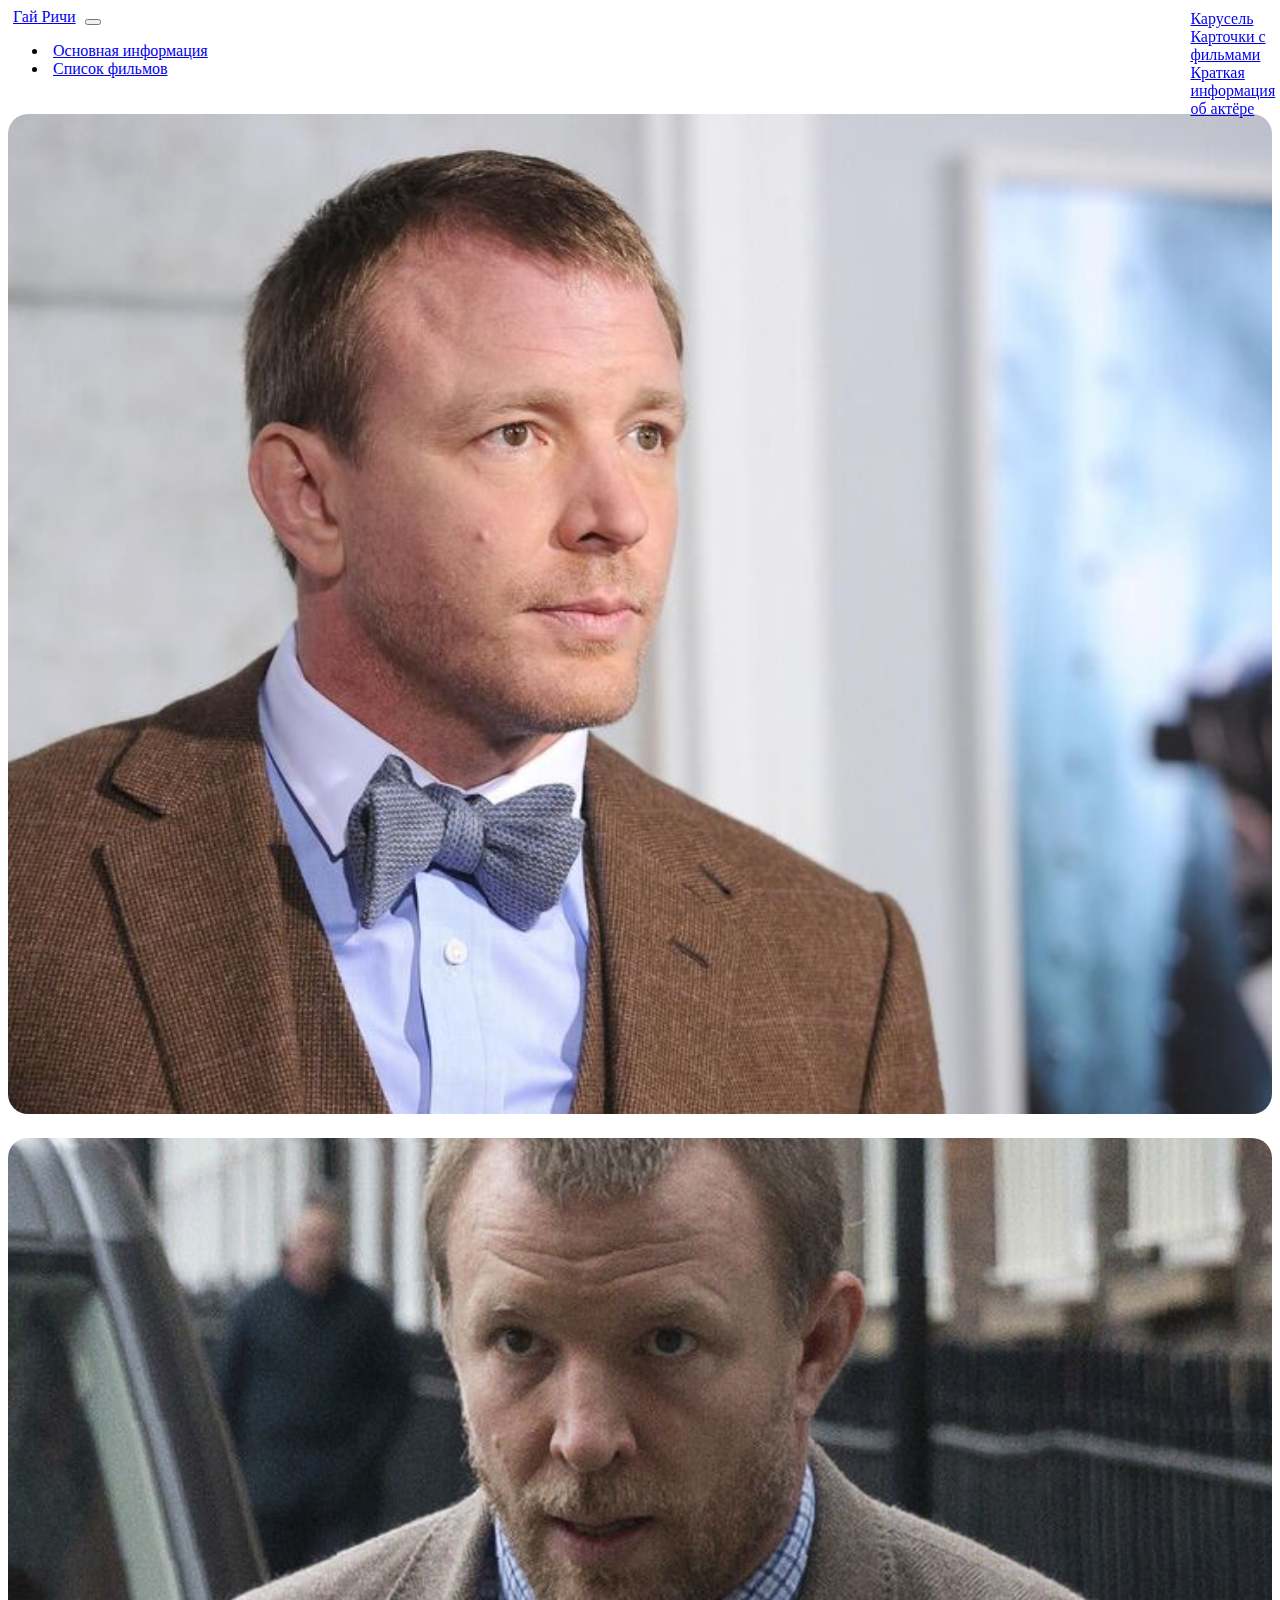
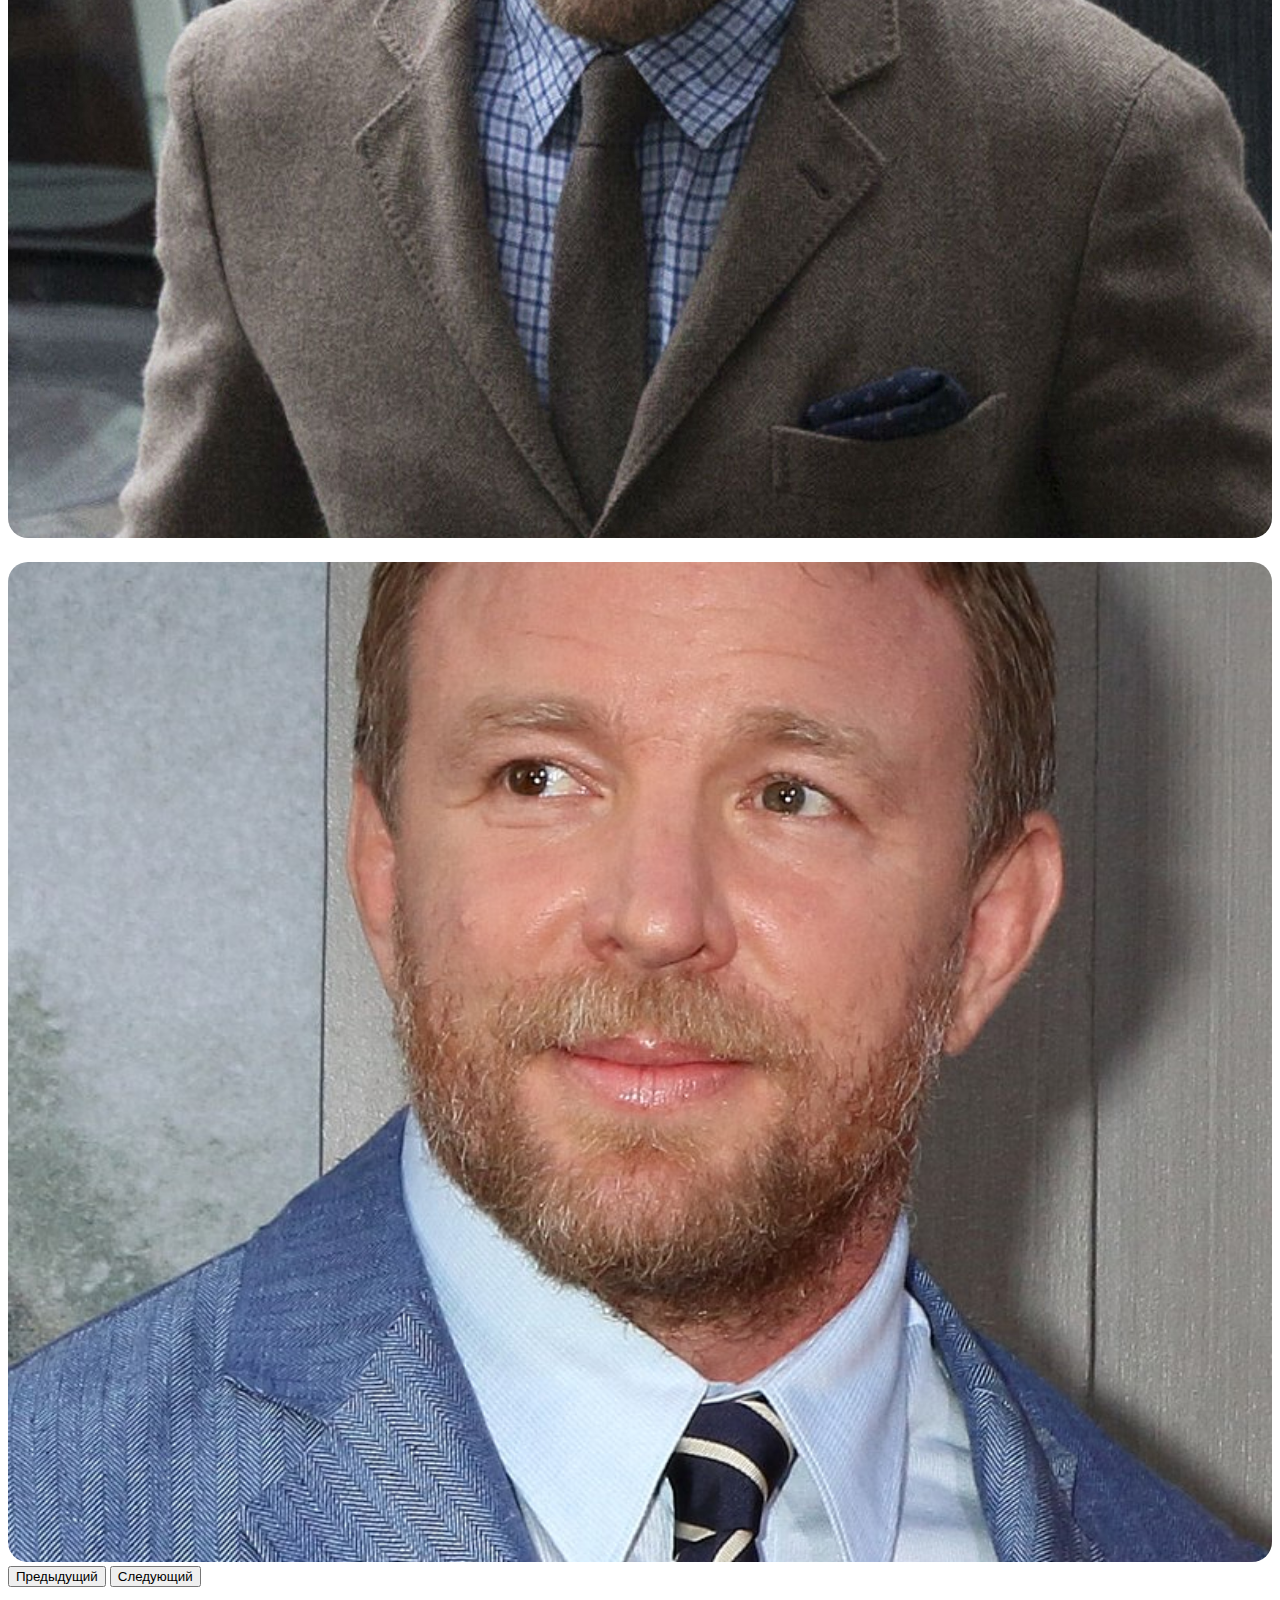
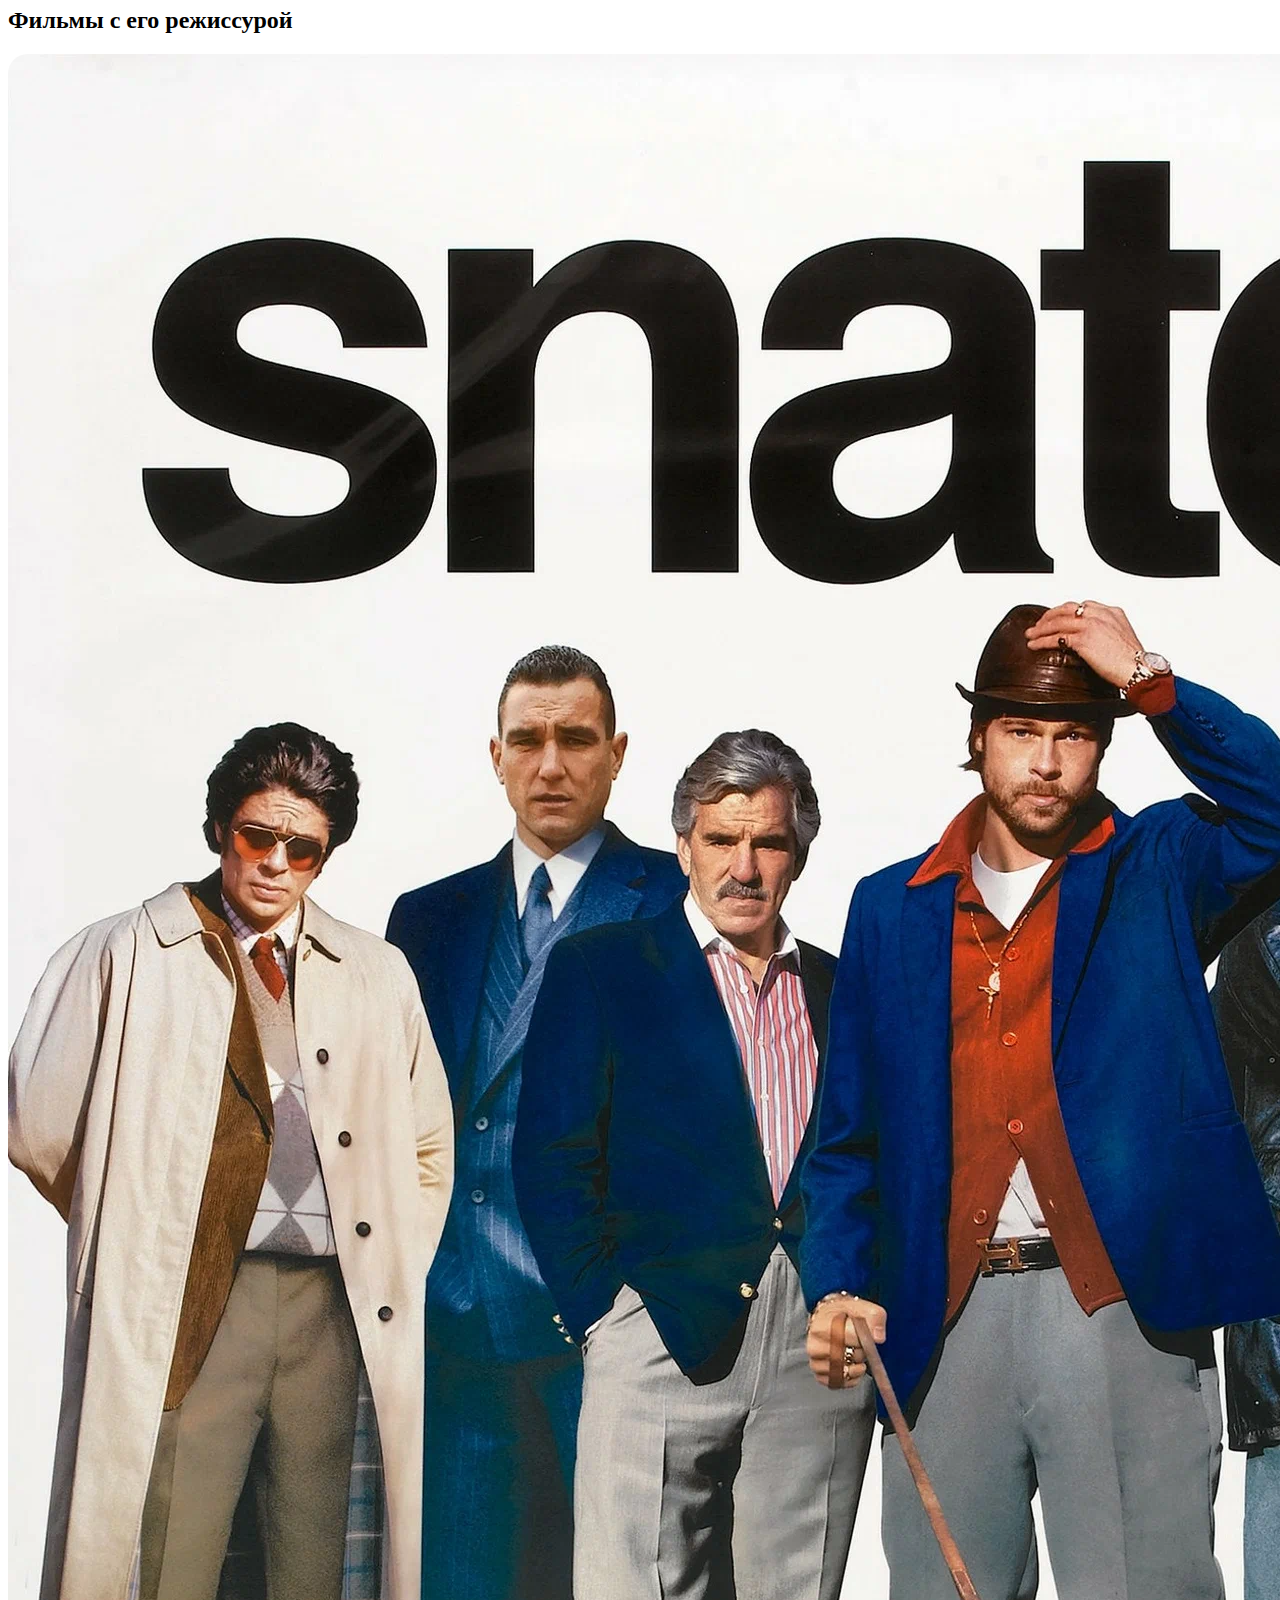
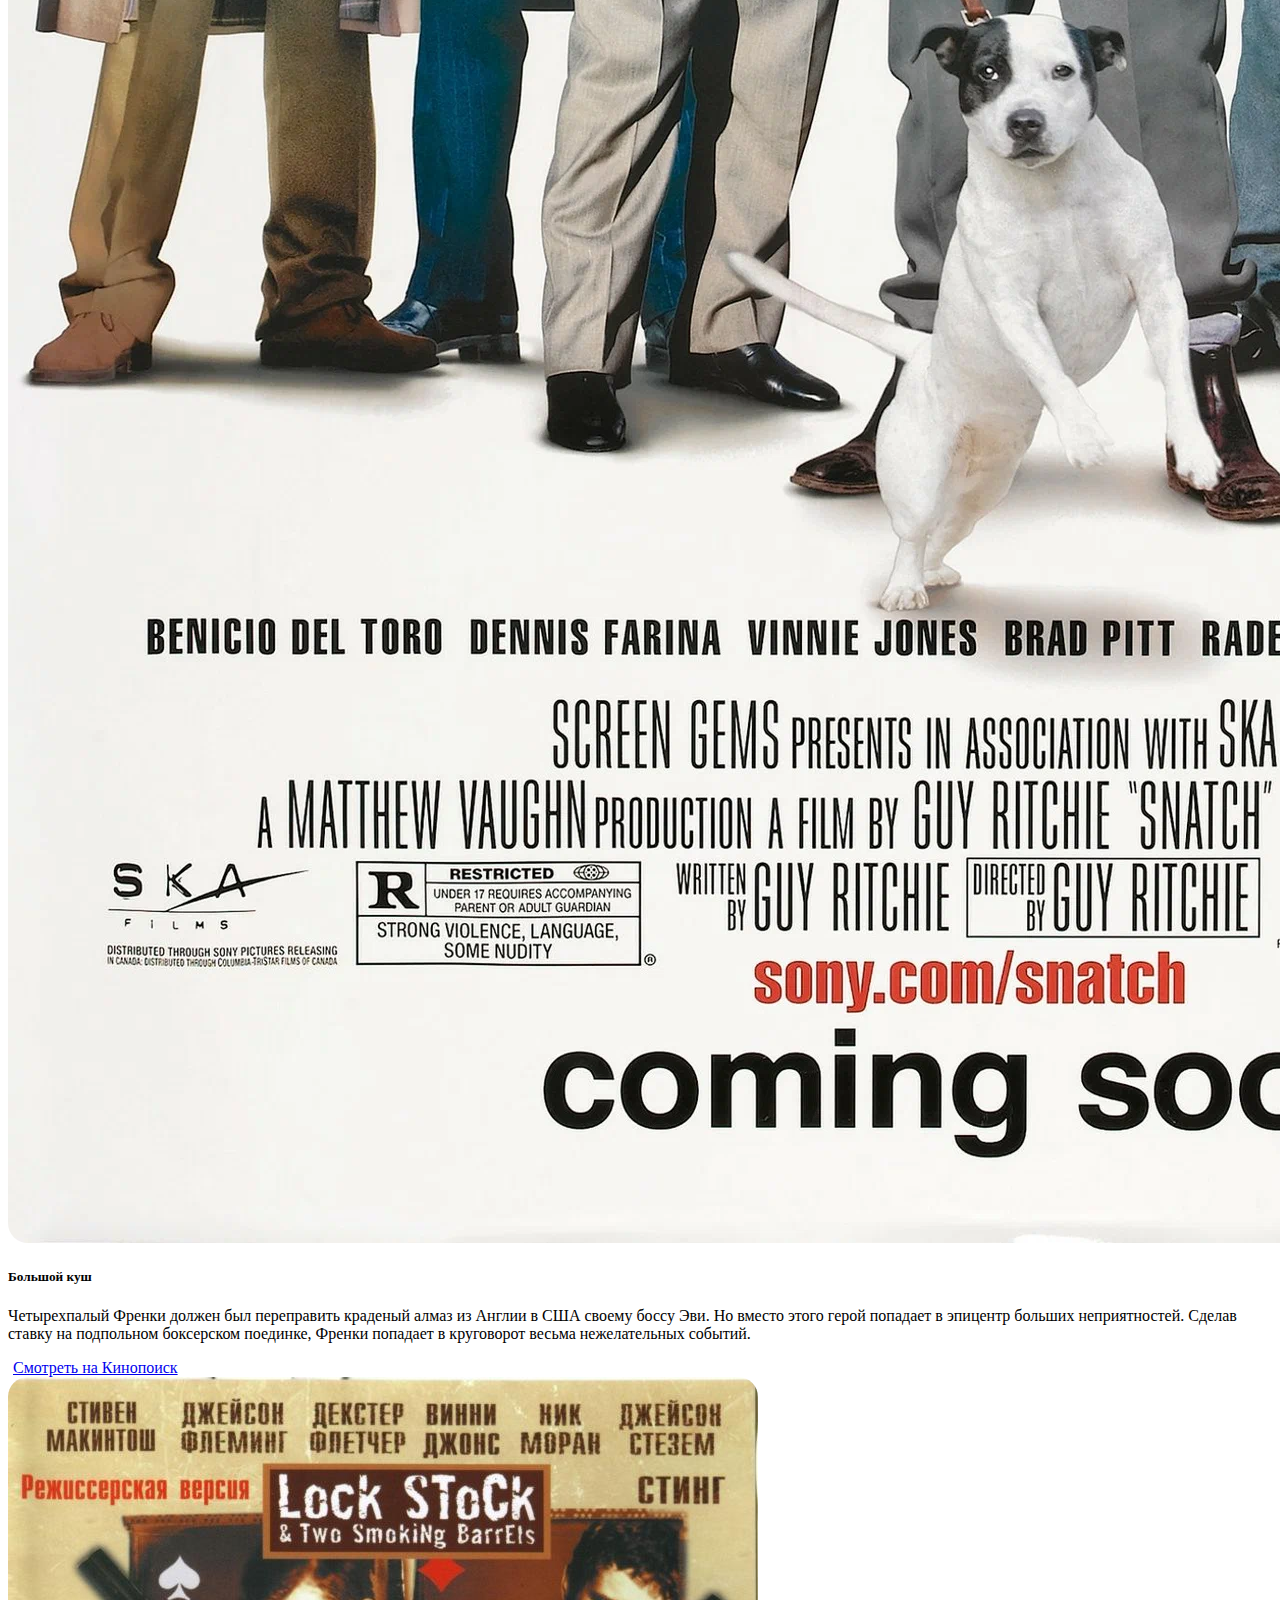
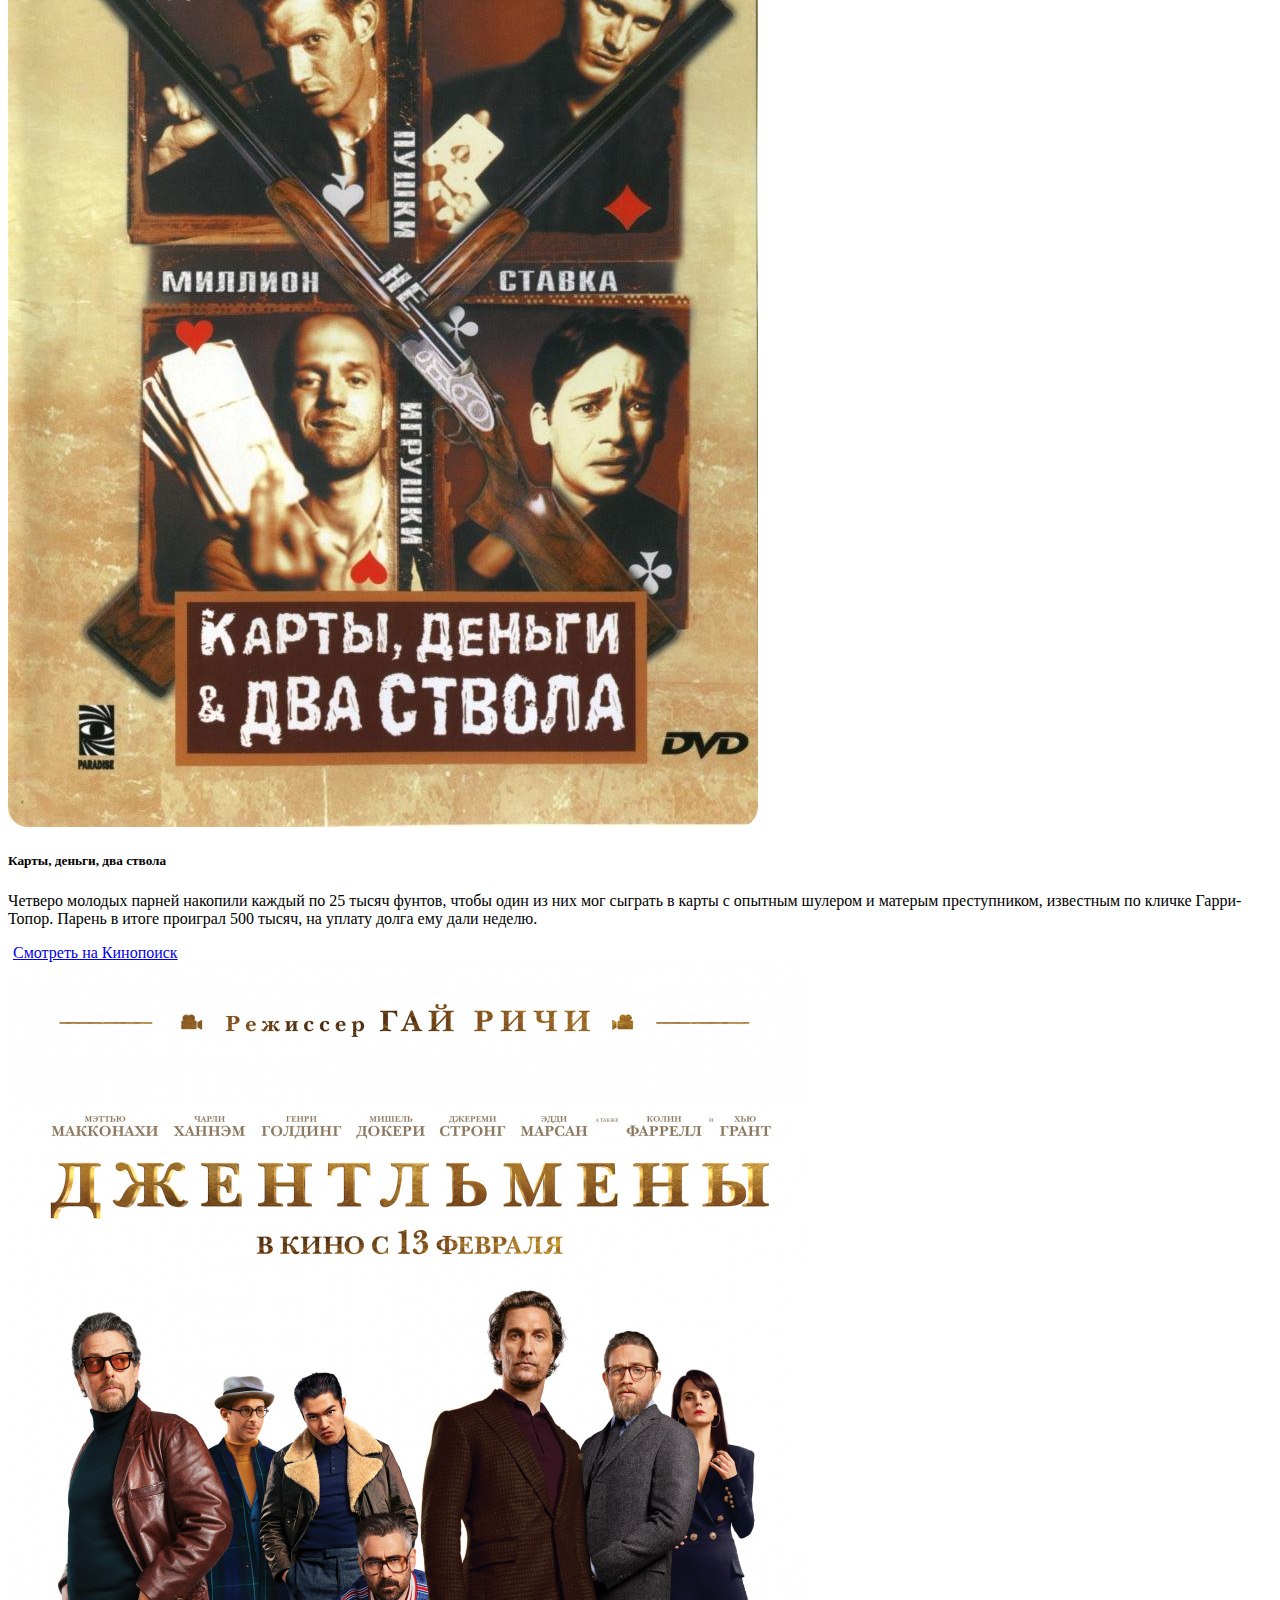
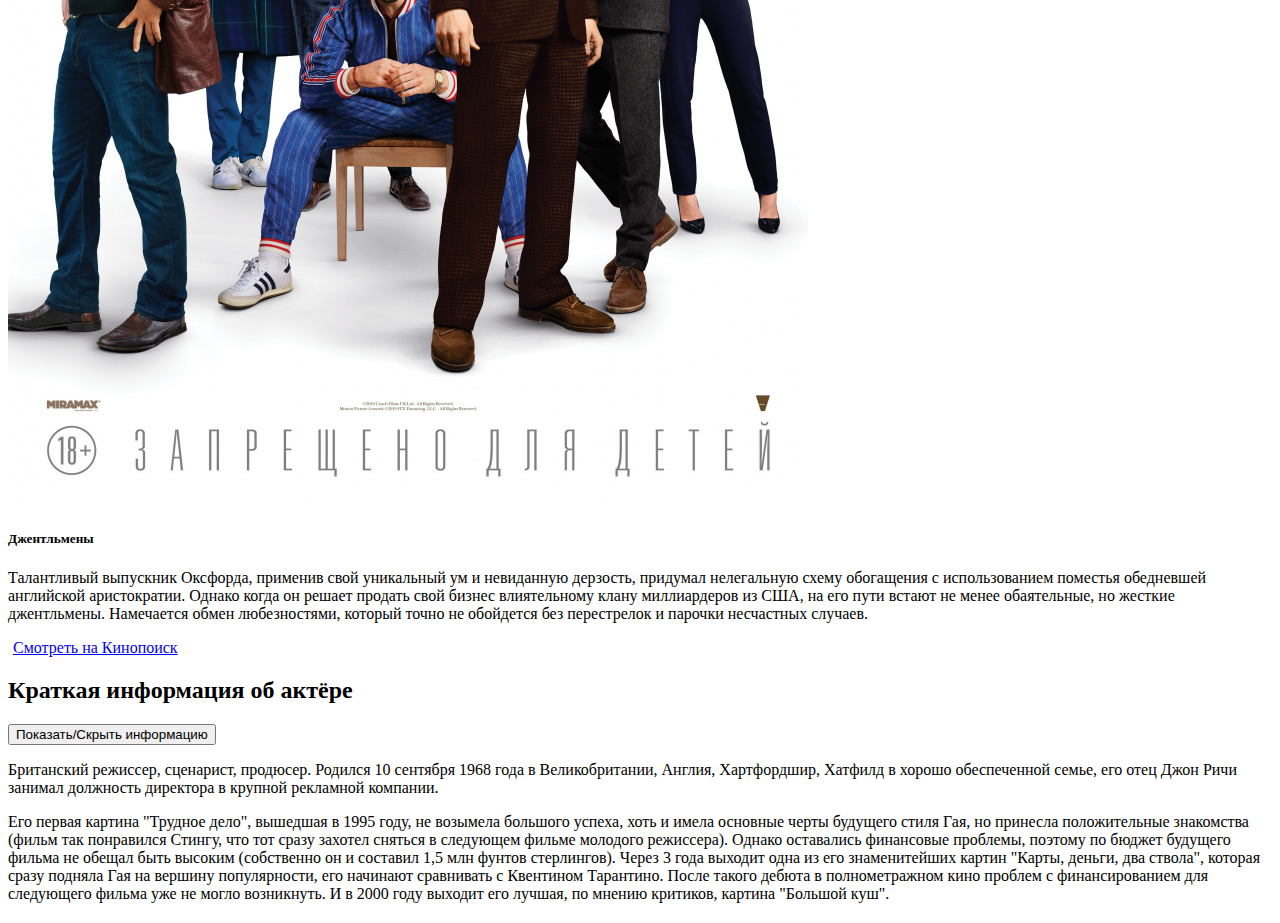
<file: index.html>
<!DOCTYPE html>
<html lang="ru">
<head>
    <meta charset="UTF-8">
    <meta name="viewport" content="width=device-width, initial-scale=1.0">
    <link rel="stylesheet" href="https://cdn.jsdelivr.net/npm/bootstrap@5.3.2/dist/css/bootstrap.min.css" integrity="sha384-T3c6CoIi6uLrA9TneNEoa7RxnatzjcDSCmG1MXxSR1GAsXEV/Dwwykc2MPK8M2HN" crossorigin="anonymous">
    <link rel="stylesheet" href="css/style.css">
    <title>Гай Ричи</title>
</head>
<body data-bs-spy="scroll" data-bs-target="#navbar-example2" data-bs-smooth-scroll="true" class="scrollspy-example" tabindex="0" data-bs-offset="0">




	<nav class="navbar navbar-expand-lg navbar-light bg-light">
		<div class="container-fluid">
			<a class="navbar-brand" href="#">Гай Ричи</a>
			<button class="navbar-toggler" type="button" data-bs-toggle="collapse" data-bs-target="#navbarNav" aria-controls="navbarNav" aria-expanded="false" aria-label="Toggle navigation">
				<span class="navbar-toggler-icon"></span>
			</button>
			<div class="collapse navbar-collapse" id="navbarNav">
				<ul class="navbar-nav">
					<li class="nav-item">
						<a class="nav-link active" aria-current="page" href="index.html">Основная информация</a>
					</li>
					<li class="nav-item">
						<a class="nav-link" href="films.html">Список фильмов</a>
					</li>
				</ul>
			</div>
		</div>
	</nav>

	 <div id="list-example" class="list-group">
      <a class="list-group-item list-group-item-action" href="#actorCarousel">Карусель</a>
      <a class="list-group-item list-group-item-action" href="#filmCards">Карточки с фильмами</a>
      <a class="list-group-item list-group-item-action" href="#actorInfo">Краткая информация об актёре</a>

  </div>

	<div id="actorCarousel" class="carousel slide">
			<div class="carousel-inner">
				<div class="carousel-item active">
					<img src="IMG/photo1.jpg" class="d-block w-100" alt="Фото 1">
				</div>
				<div class="carousel-item">
					<img src="IMG/photo2.jpg" class="d-block w-100" alt="Фото 2">
				</div>
				<div class="carousel-item">
					<img src="IMG/photo3.jpg" class="d-block w-100" alt="Фото 3">
				</div>
			</div>
			<button class="carousel-control-prev" type="button" data-bs-target="#actorCarousel" data-bs-slide="prev">
				<span class="carousel-control-prev-icon" aria-hidden="true"></span>
				<span class="visually-hidden">Предыдущий</span>
			</button>
			<button class="carousel-control-next" type="button" data-bs-target="#actorCarousel" data-bs-slide="next">
				<span class="carousel-control-next-icon" aria-hidden="true"></span>
				<span class="visually-hidden">Следующий</span>
			</button>
		</div>


	<div id = "filmCards" class="container mt-4">
		<h2>Фильмы с его режиссурой </h2>
		<div class="row">
			<div class="col-md-4">
				<div class="card">
					<img src="IMG/poster1.webp" class="card-img-top" alt="Постер фильма 1">
					<div class="card-body">
						<h5 class="card-title">Большой куш</h5>
						<p class="card-text">Четырехпалый Френки должен был переправить краденый алмаз из Англии в США своему боссу Эви. Но вместо этого герой попадает в эпицентр больших неприятностей. Сделав ставку на подпольном боксерском поединке, Френки попадает в круговорот весьма нежелательных событий.</p>
						<a href="https://www.kinopoisk.ru/film/526/" class="btn btn-primary" target="_blank">Смотреть на Кинопоиск</a>
					</div>
				</div>
			</div>
			<div class="col-md-4">
				<div class="card">
					<img src="IMG/poster2.jpeg" class="card-img-top" alt="Постер фильма 2">
					<div class="card-body">
						<h5 class="card-title">Карты, деньги, два ствола</h5>
						<p class="card-text">Четверо молодых парней накопили каждый по 25 тысяч фунтов, чтобы один из них мог сыграть в карты с опытным шулером и матерым преступником, известным по кличке Гарри-Топор. Парень в итоге проиграл 500 тысяч, на уплату долга ему дали неделю.</p>
						<a href="https://www.kinopoisk.ru/film/522/" class="btn btn-primary" target="_blank">Смотреть на Кинопоиск</a>
					</div>

				</div>
			</div>
			<div class="col-md-4">
				<div class="card">
					<img src="IMG/poster3.jpg" class="card-img-top" alt="Постер фильма 3">
					<div class="card-body">
						<h5 class="card-title">Джентльмены</h5>
						<p class="card-text">Талантливый выпускник Оксфорда, применив свой уникальный ум и невиданную дерзость, придумал нелегальную схему обогащения с использованием поместья обедневшей английской аристократии. Однако когда он решает продать свой бизнес влиятельному клану миллиардеров из США, на его пути встают не менее обаятельные, но жесткие джентльмены. Намечается обмен любезностями, который точно не обойдется без перестрелок и парочки несчастных случаев.</p>
						<a href="https://www.kinopoisk.ru/film/1143242/" class="btn btn-primary" target="_blank">Смотреть на Кинопоиск</a>
					</div>
				</div>
			</div>
		</div>

		<div id="actorInfo" class="container mt-4">
			<h2>Краткая информация об актёре</h2>
			<button class="btn btn-info" data-bs-toggle="collapse" data-bs-target="#collapseInfo">Показать/Скрыть
				информацию</button>
			<div id="collapseInfo" class="collapse mt-2">
				<p>Британский режиссер, сценарист, продюсер.
				Родился 10 сентября 1968 года в Великобритании, Англия, Хартфордшир, Хатфилд в хорошо обеспеченной семье, его отец Джон Ричи занимал должность директора в крупной рекламной компании.
				</p>

				<p>
				Его первая картина "Трудное дело", вышедшая в 1995 году, 
				не возымела большого успеха, хоть и имела основные черты будущего стиля Гая, 
				но принесла положительные знакомства (фильм так понравился Стингу, что тот сразу захотел сняться в 
				следующем фильме молодого режиссера). Однако оставались финансовые проблемы, поэтому по бюджет будущего фильма не 
				обещал быть высоким (собственно он и составил 1,5 млн фунтов стерлингов). Через 3 года выходит одна из его знаменитейших картин "Карты, деньги, два ствола", которая сразу подняла Гая на вершину популярности, его начинают сравнивать с Квентином Тарантино.

				После такого дебюта в полнометражном кино проблем с финансированием для следующего фильма уже не могло возникнуть. И в 2000 году выходит его лучшая, по мнению критиков, картина "Большой куш". 
				</p>
			</div>
		</div>
	</div>

<script src="https://cdn.jsdelivr.net/npm/@popperjs/core@2.11.6/dist/umd/popper.min.js"></script>
<script src="https://cdn.jsdelivr.net/npm/bootstrap@5.3.2/dist/js/bootstrap.min.js"></script>
</body>
</html>
</file>
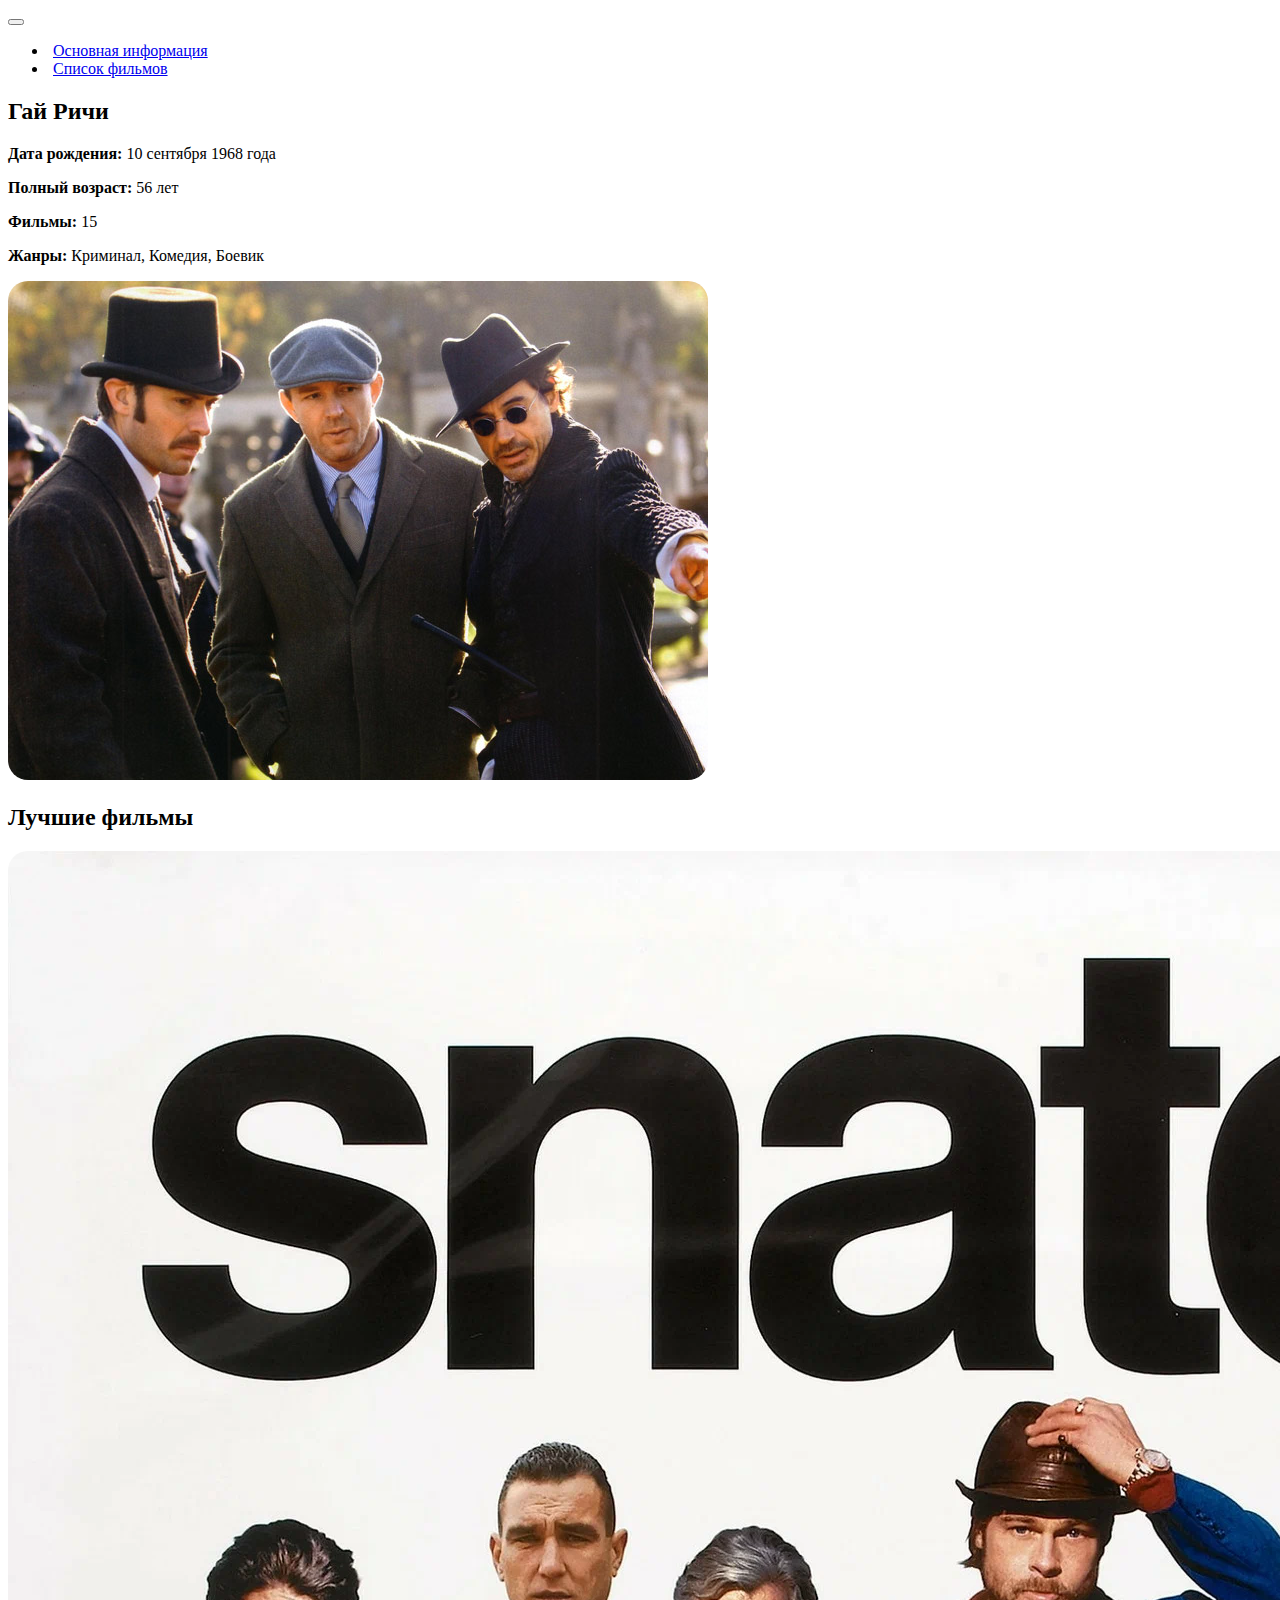
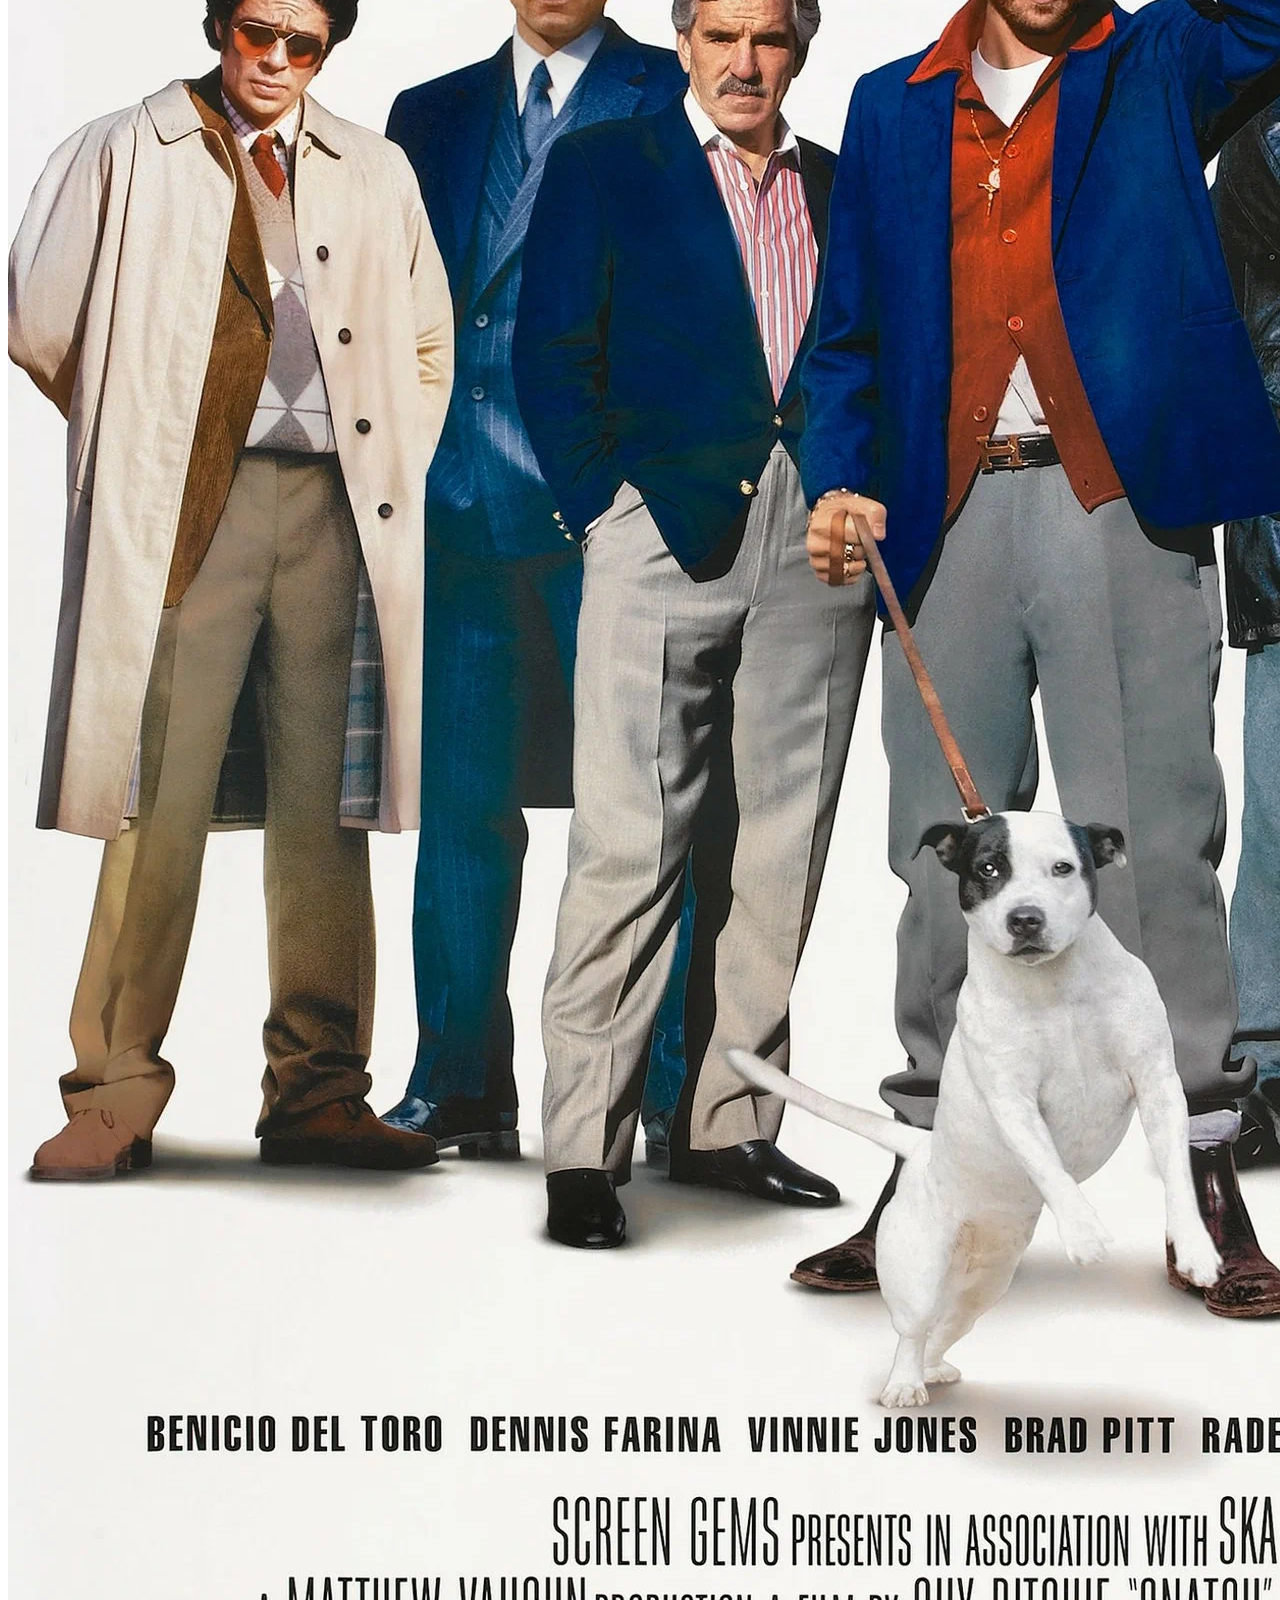
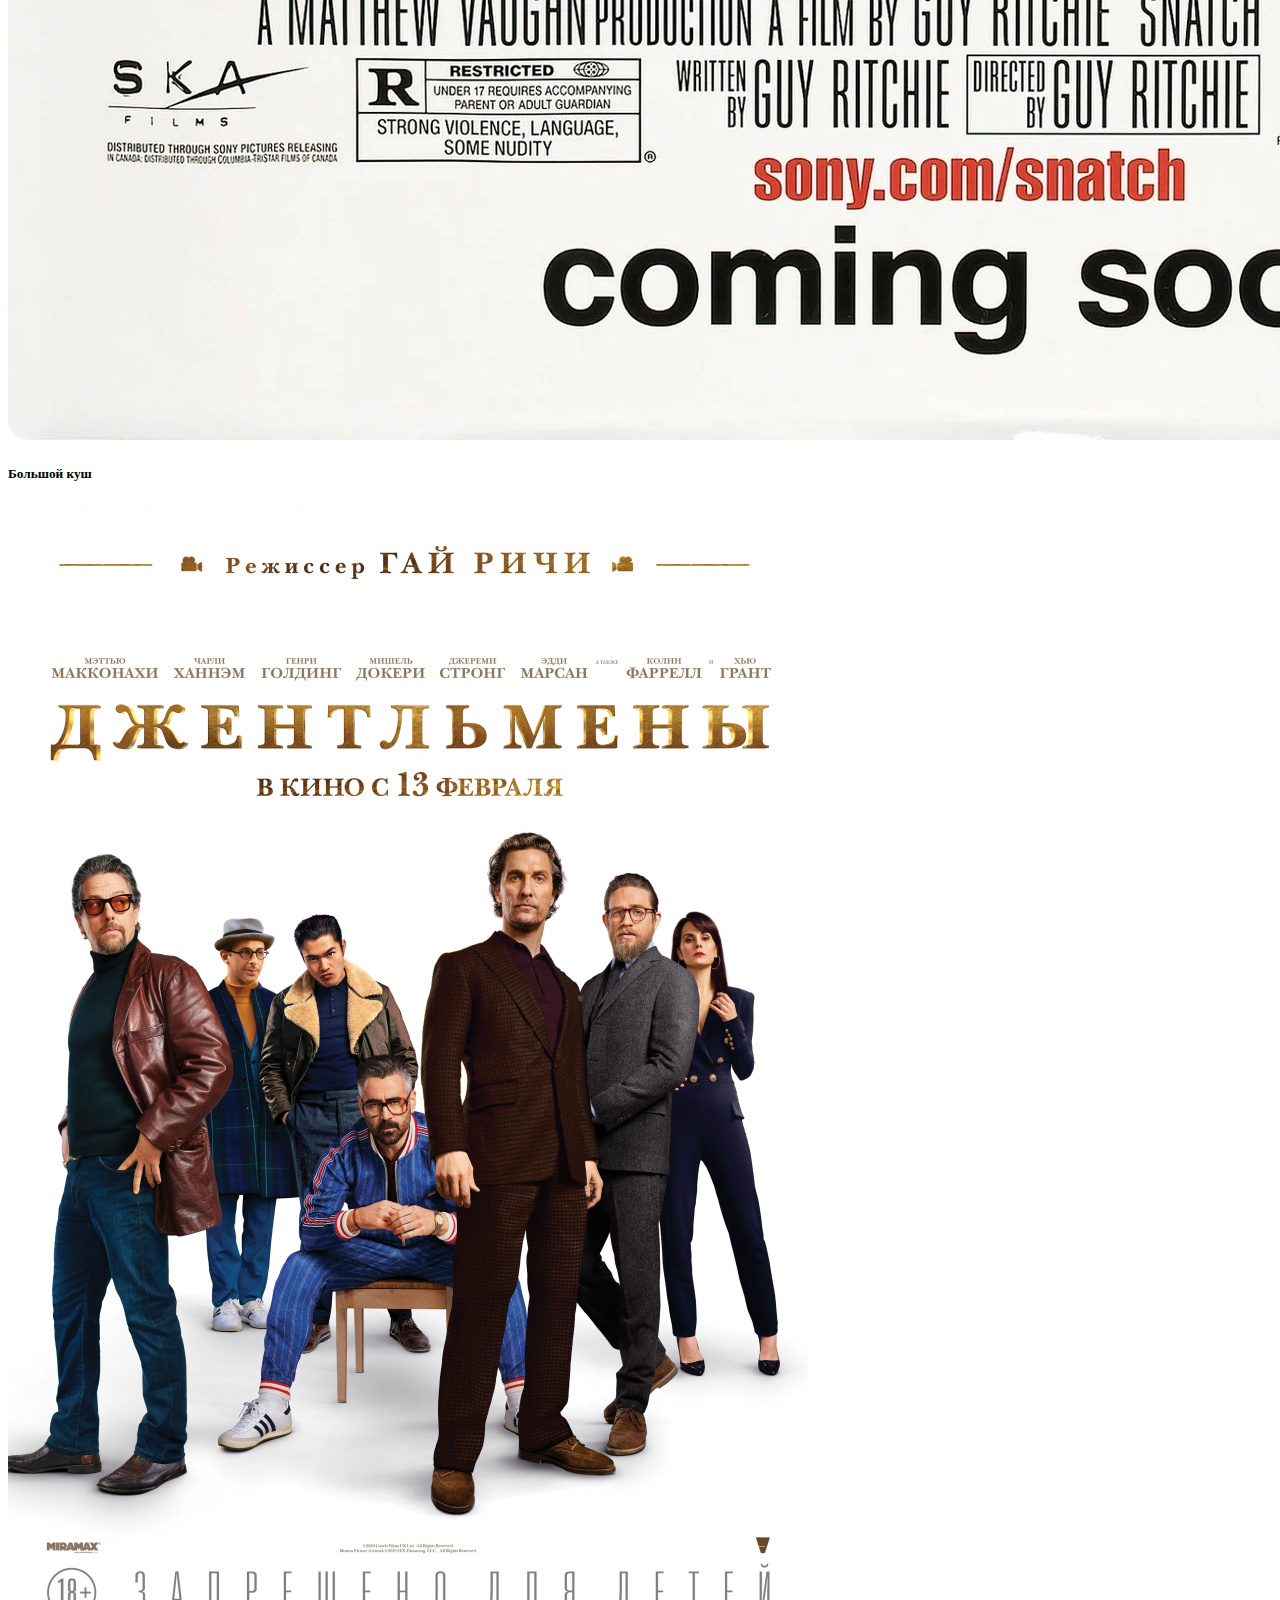
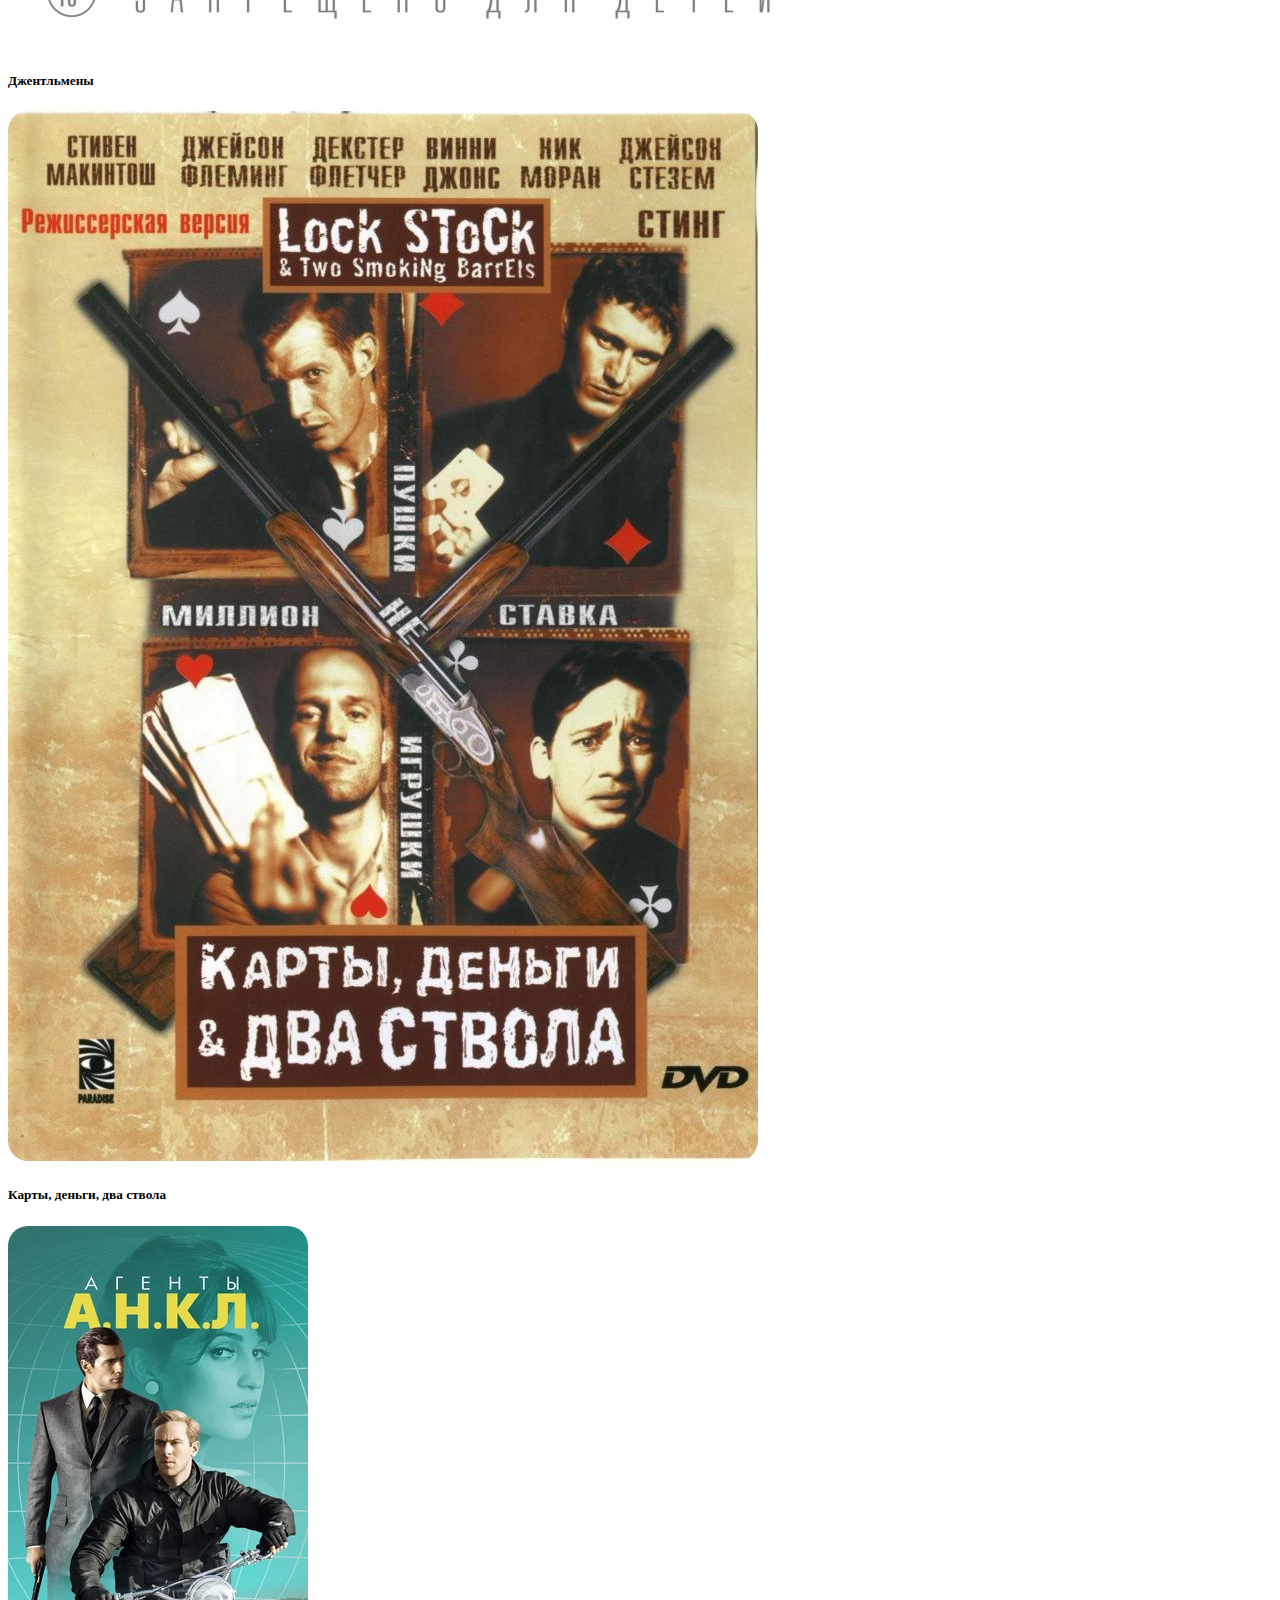
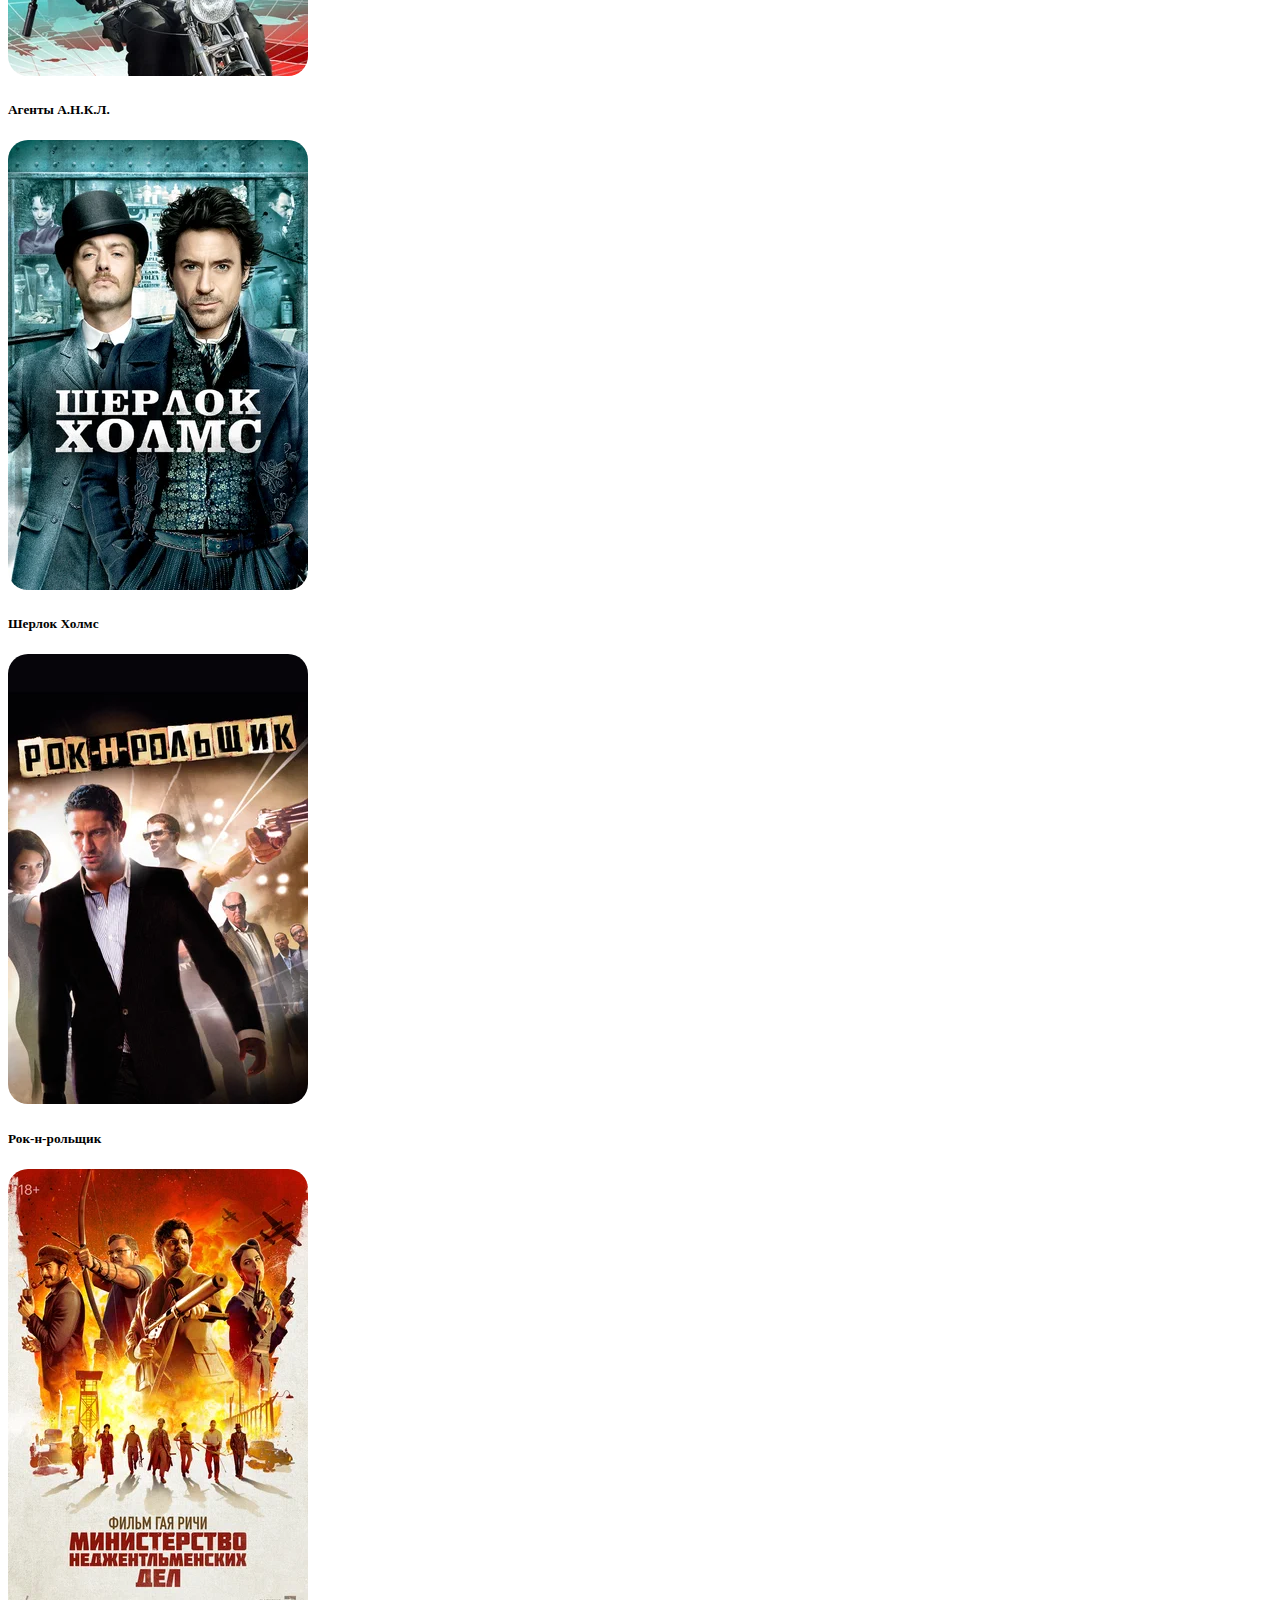
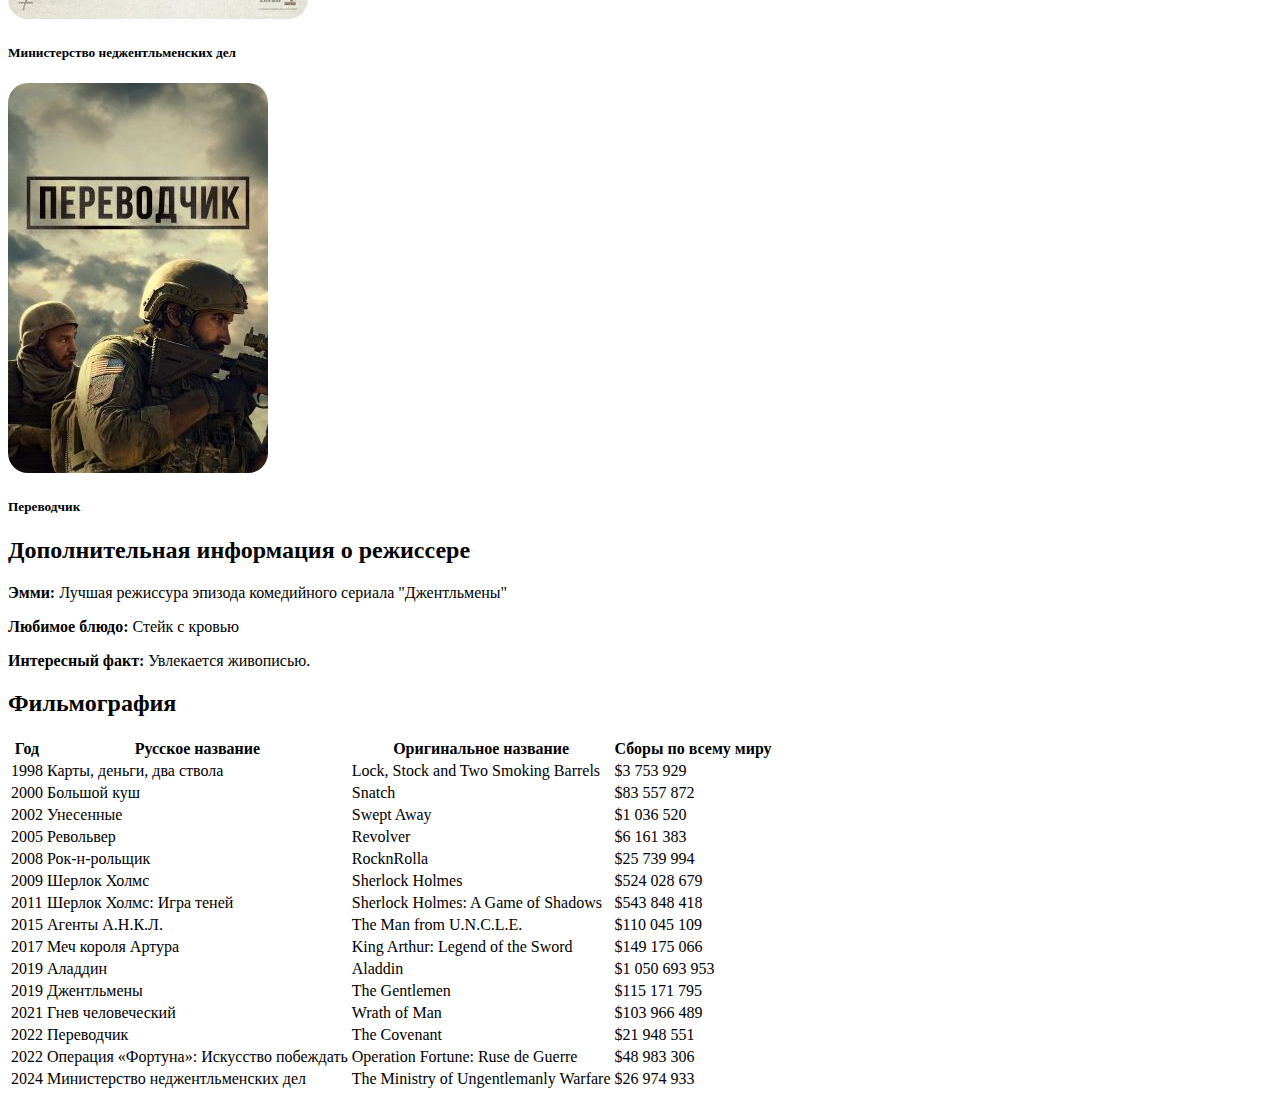
<file: films.html>
<!DOCTYPE html>
<html lang="ru">
<head>
    <meta charset="UTF-8">
    <meta name="viewport" content="width=device-width, initial-scale=1.0">
    <link rel="stylesheet" href="https://cdn.jsdelivr.net/npm/bootstrap@5.3.2/dist/css/bootstrap.min.css" integrity="sha384-T3c6CoIi6uLrA9TneNEoa7RxnatzjcDSCmG1MXxSR1GAsXEV/Dwwykc2MPK8M2HN" crossorigin="anonymous">
    <link rel="stylesheet" href="css/style.css">
    <title>Список фильмов</title>
</head>
<body>

<nav class="navbar navbar-expand-lg navbar-light bg-light">
    <div class="container-fluid">
        <button class="navbar-toggler" type="button" data-bs-toggle="collapse" data-bs-target="#navbarNav" aria-controls="navbarNav" aria-expanded="false" aria-label="Toggle navigation">
            <span class="navbar-toggler-icon"></span>
        </button>
        <div class="collapse navbar-collapse" id="navbarNav">
            <ul class="navbar-nav">
                <li class="nav-item">
                    <a class="nav-link" href="index.html">Основная информация</a>
                </li>
                <li class="nav-item">
                    <a class="nav-link active" href="films.html">Список фильмов</a>
                </li>
            </ul>
        </div>
    </div>
</nav>

<div class="container">
    <!-- Информация об актёре -->
    <div class="row">
        <div class="col-md-6">
            <h2>Гай Ричи</h2>
            <p><strong>Дата рождения:</strong> 10 сентября 1968 года</p>
            <p><strong>Полный возраст:</strong> 56 лет</p>
            <p><strong>Фильмы:</strong> 15</p>
            <p><strong>Жанры:</strong> Криминал, Комедия, Боевик</p>
        </div>
        <div class="col-md-6 text-center">
            <img src="IMG/Guy Ritchie.jpg" alt="Фотография режиссера" class="rounded img-fluid actor-photo">
        </div>
    </div>

    <h2 class="mt-5">Лучшие фильмы</h2>
    <div class="row">
        <!-- Каждая карточка фильма -->
        <div class="col-md-3 mt-4">
            <div class="card">
                <img src="IMG/poster1.webp" class="card-img-top" alt="Фильм 1">
                <div class="card-body">
                    <h5 class="card-title">Большой куш</h5>
                </div>
            </div>
        </div>
        <div class="col-md-3 mt-4">
            <div class="card">
                <img src="IMG/poster3.jpg" class="card-img-top" alt="Фильм 2">
                <div class="card-body">
                    <h5 class="card-title">Джентльмены</h5>
                </div>
            </div>
        </div>
        <div class="col-md-3 mt-4">
            <div class="card">
                <img src="IMG/poster2.jpeg" class="card-img-top" alt="Фильм 3">
                <div class="card-body">
                    <h5 class="card-title">Карты, деньги, два ствола</h5>
                </div>
            </div>
        </div>
        <div class="col-md-3 mt-4">
            <div class="card">
                <img src="IMG/poster4.webp" class="card-img-top" alt="Фильм 4">
                <div class="card-body">
                    <h5 class="card-title">Агенты А.Н.К.Л.</h5>
                </div>
            </div>
        </div>
        <div class="col-md-3 mt-4">
            <div class="card">
                <img src="IMG/poster5.webp" class="card-img-top" alt="Фильм 5">
                <div class="card-body">
                    <h5 class="card-title">Шерлок Холмс</h5>
                </div>
            </div>
        </div>
        <div class="col-md-3 mt-4">
            <div class="card">
                <img src="IMG/poster6.webp" class="card-img-top" alt="Фильм 6">
                <div class="card-body">
                    <h5 class="card-title">Рок-н-рольщик</h5>
                </div>
            </div>
        </div>
		<div class="col-md-3 mt-4">
            <div class="card">
                <img src="IMG/poster7.webp" class="card-img-top" alt="Фильм 7">
                <div class="card-body">
                    <h5 class="card-title">Министерство неджентльменских дел</h5>
                </div>
            </div>
        </div>
		<div class="col-md-3 mt-4">
            <div class="card">
                <img src="IMG/poster8.jpg" class="card-img-top" alt="Фильм 8">
                <div class="card-body">
                    <h5 class="card-title">Переводчик</h5>
                </div>
            </div>
        </div>
    </div>

    <!-- Дополнительная информация об актёре -->
    <h2 class="mt-5">Дополнительная информация о режиссере</h2>
    <div class="row">

        <div class="col-md-4">
            <p><strong>Эмми:</strong> Лучшая режиссура эпизода комедийного сериала "Джентльмены"</p>
        </div>
        <div class="col-md-4">
            <p><strong>Любимое блюдо:</strong> Стейк с кровью</p>
        </div>
        <div class="col-md-4">
            <p><strong>Интересный факт:</strong> Увлекается живописью.</p>
        </div>
    </div>

    <!-- Фильмография -->
    <h2 class="mt-5">Фильмография</h2>
    <table class="table table-bordered mt-3 text-center">
        <thead>
            <tr>
                <th>Год</th>
                <th>Русское название</th>
                <th>Оригинальное название</th>
                <th>Сборы по всему миру</th>
            </tr>
        </thead>
        <tbody>
            <tr>
                <td>1998</td>
                <td>Карты, деньги, два ствола</td>
                <td>Lock, Stock and Two Smoking Barrels</td>
                <td>$3 753 929 </td>
            </tr>
            <tr>
                <td>2000</td>
                <td>Большой куш</td>
                <td>Snatch</td>
                <td>$83 557 872</td>
            </tr>
            <tr>
                <td>2002</td>
                <td>Унесенные</td>
                <td>Swept Away</td>
                <td>$1 036 520</td>
            </tr>
            <tr>
                <td>2005</td>
                <td>Револьвер</td>
                <td>Revolver</td>
                <td>$6 161 383</td>
            </tr>
            <tr>
                <td>2008</td>
                <td>Рок-н-рольщик</td>
                <td>RocknRolla</td>
                <td>$25 739 994</td>
            </tr>
			 <tr>
                <td>2009</td>
                <td>Шерлок Холмс</td>
                <td>Sherlock Holmes</td>
                <td>$524 028 679</td>
            </tr>
			 <tr>
                <td>2011</td>
                <td>Шерлок Холмс: Игра теней</td>
                <td>Sherlock Holmes: A Game of Shadows</td>
                <td>$543 848 418</td>
            </tr>
			 <tr>
                <td>2015</td>
                <td>Агенты А.Н.К.Л.</td>
                <td>The Man from U.N.C.L.E.</td>
                <td>$110 045 109</td>
            </tr>
			<tr>
                <td>2017</td>
                <td>Меч короля Артура</td>
                <td>King Arthur: Legend of the Sword</td>
                <td>$149 175 066</td>
            </tr>
			<tr>
                <td>2019</td>
                <td>Аладдин</td>
                <td>Aladdin</td>
                <td>$1 050 693 953</td>
            </tr>
			<tr>
                <td>2019</td>
                <td>Джентльмены</td>
                <td>The Gentlemen</td>
                <td>$115 171 795</td>
            </tr>
			<tr>
                <td>2021</td>
                <td>Гнев человеческий</td>
                <td>Wrath of Man</td>
                <td>$103 966 489</td>
            </tr>
			<tr>
                <td>2022</td>
                <td>Переводчик</td>
                <td>The Covenant</td>
                <td>$21 948 551</td>
            </tr>
			<tr>
                <td>2022</td>
                <td>Операция «Фортуна»: Искусство побеждать</td>
                <td>Operation Fortune: Ruse de Guerre</td>
                <td>$48 983 306</td>
            </tr>
			<tr>
                <td>2024</td>
                <td>Министерство неджентльменских дел</td>
                <td>The Ministry of Ungentlemanly Warfare</td>
				<td>$26 974 933</td>
            </tr>
        </tbody>
    </table>
</div>

<script src="https://code.jquery.com/jquery-3.3.1.slim.min.js"></script>
<script src="https://cdnjs.cloudflare.com/ajax/libs/popper.js/1.14.7/umd/popper.min.js"></script>
<script src="https://stackpath.bootstrapcdn.com/bootstrap/4.3.1/js/bootstrap.min.js"></script>
</body>
</html>

<script src="https://cdn.jsdelivr.net/npm/@popperjs/core@2.11.6/dist/umd/popper.min.js" integrity="sha384-O4n8gG8eI5U8b0JRCyOpZLrTUPzFUfKb9BlRVqWe2Y+T2U4cFmThnm7/D6zGeC7X" crossorigin="anonymous"></script>
<script src="https://cdn.jsdelivr.net/npm/bootstrap@5.3.2/dist/js/bootstrap.min.js" integrity="sha384-uDjyIpSlm55iG0Fs4iFz1F4hjE5UoGa1MeI7bxUIy7JA9N/2/6PtDai0tORmjNqd" crossorigin="anonymous"></script>
</body>
</html>
</file>
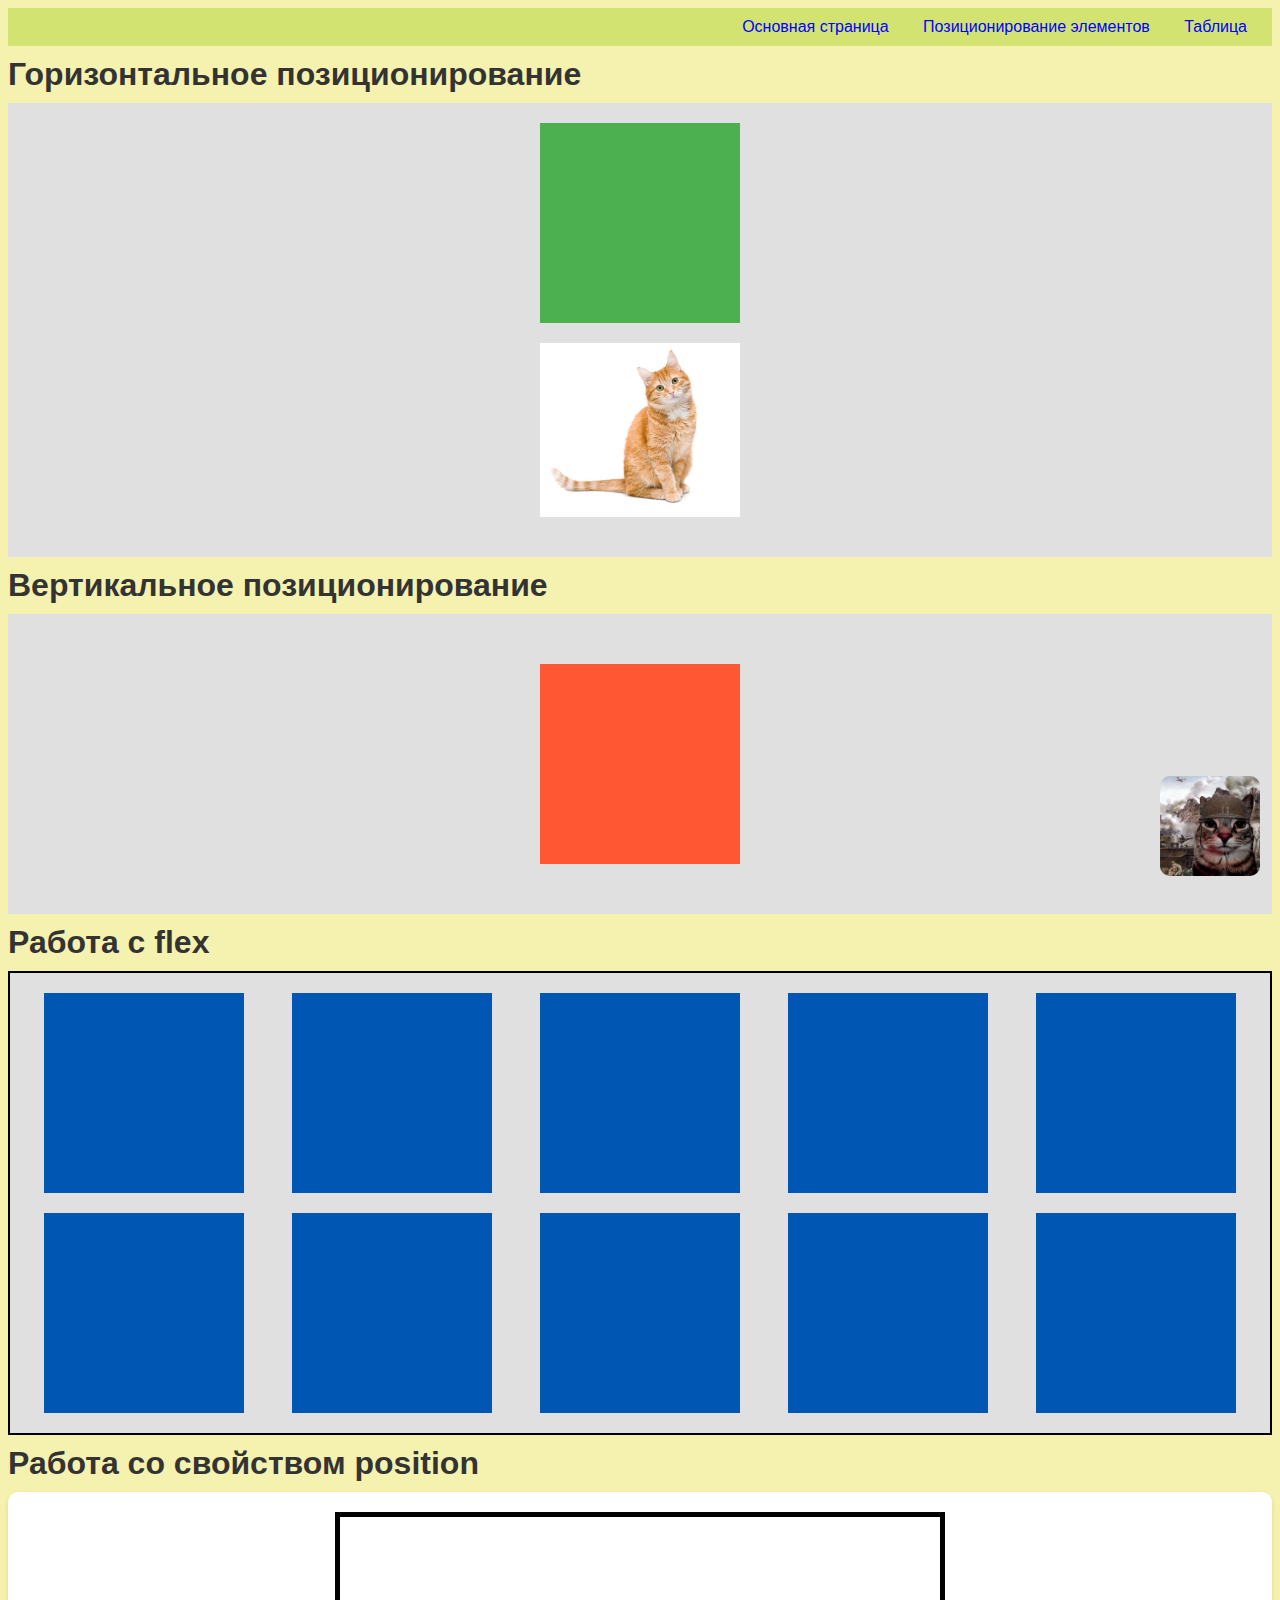
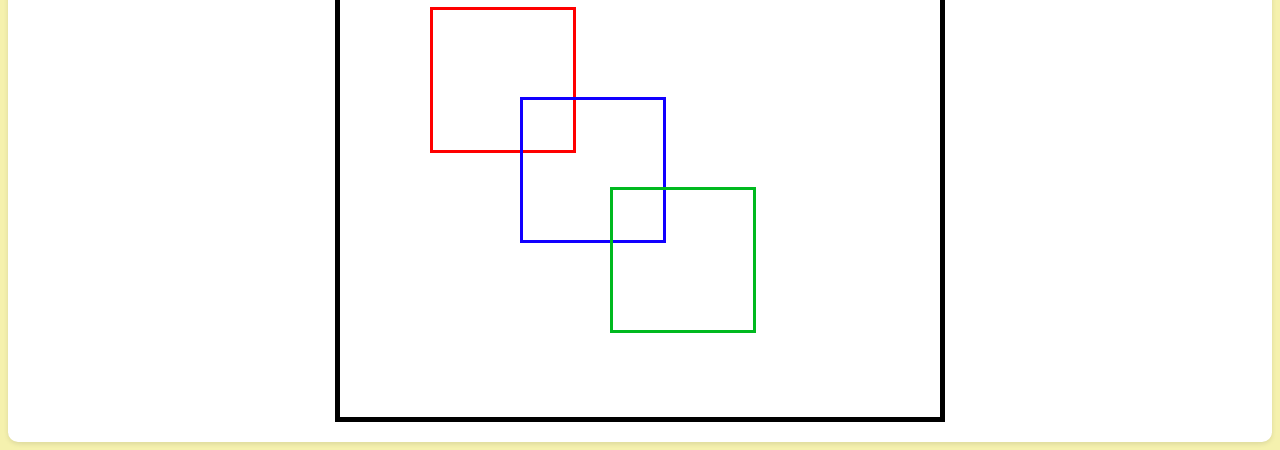
<file: page2.html>
<!DOCTYPE html>
<html lang="ru">
<head>
    <meta charset="UTF-8">
    <meta name="viewport" content="width=device-width, initial-scale=1.0">
    <title>Позиционирование элементов</title>
    <link rel="stylesheet" href="style.css">
</head>
<body>

    <div class="header">
        <a href="index.html">Основная страница</a>
        <a href="page2.html">Позиционирование элементов</a>
		<a href="table.html">Таблица</a>
    </div>

    <h1>Горизонтальное позиционирование</h1>
    <div class="container">
        <div class="block"></div>
        <img src="cat.jpg" alt="Изображение" class="center-image">
    </div>

    <h1>Вертикальное позиционирование</h1>
    <div class="container-2">
        <div class="block-2"></div>
    </div>

    <h1>Работа с flex</h1>
    <div class="container-3">
        <div class="block-3"></div>
        <div class="block-3"></div>
        <div class="block-3"></div>
        <div class="block-3"></div>
        <div class="block-3"></div>
        <div class="block-3"></div>
        <div class="block-3"></div>
        <div class="block-3"></div>
        <div class="block-3"></div>
        <div class="block-3"></div>
    </div>
	
	<h1>Работа со свойством position</h1>
	
    <div class="container-4">
        <div class="block-4">
            <div class="box1"></div>
            <div class="box2"></div>
            <div class="box3"></div>
        </div>
    </div>

    <div class="fixed-image">
        <img src="Kot.jpg" alt="Котяра" class="cat-image">
    </div>

</body>
</html>
</file>
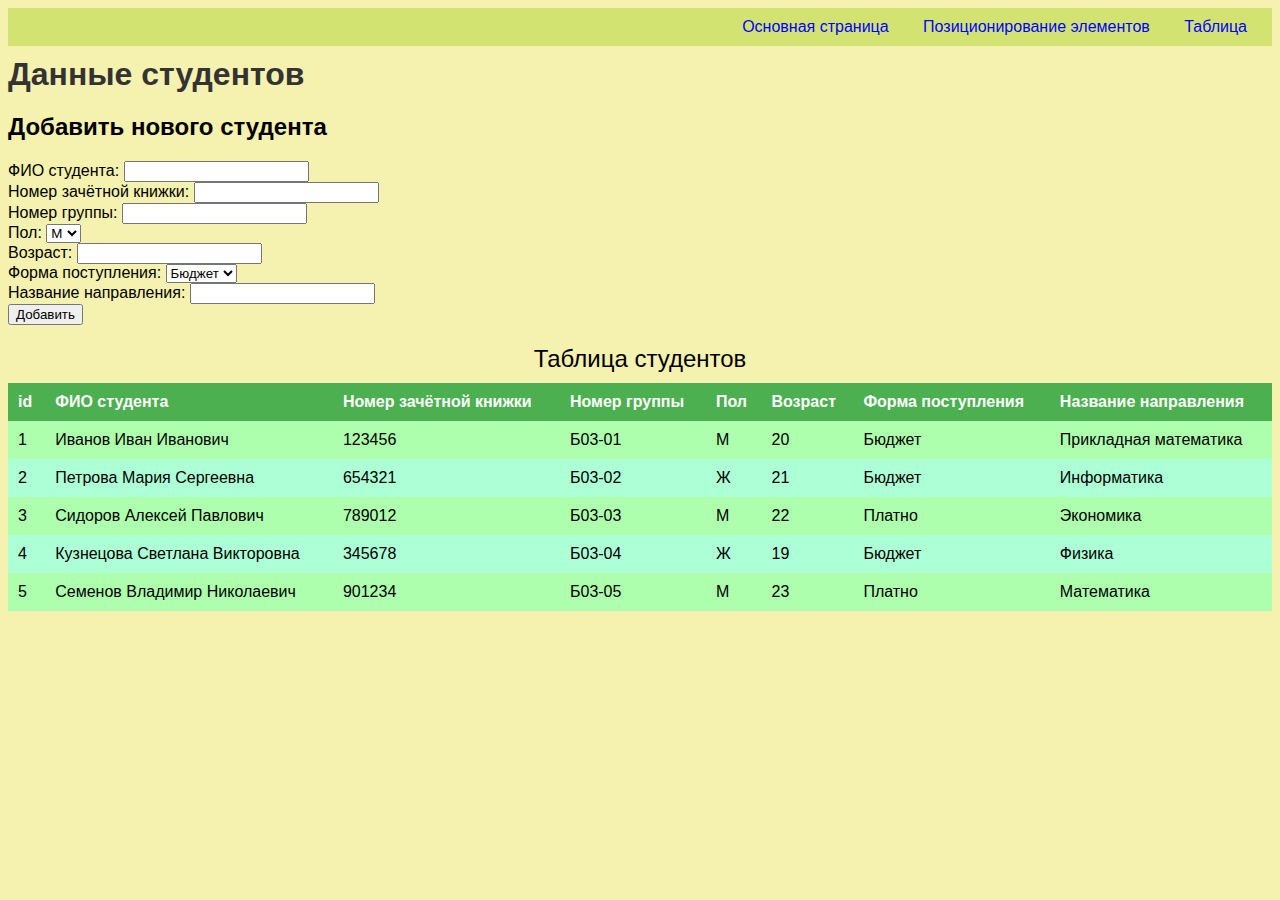
<file: table.html>
<!DOCTYPE html>
<html lang="ru">
<head>
    <meta charset="UTF-8">
    <meta name="viewport" content="width=device-width, initial-scale=1.0">
    <title>Таблица</title>
    <link rel="stylesheet" href="style.css">
    <link rel="stylesheet" href="table.css"> 
</head>
<body>

    <div class="header">
        <a href="index.html">Основная страница</a>
        <a href="page2.html">Позиционирование элементов</a>
        <a href="table.html">Таблица</a>
    </div>

    <h1>Данные студентов</h1>

    <form id = "form">
        <h2>Добавить нового студента</h2>

        <label for="studentName">ФИО студента:</label>
        <input type="text" id="studentName" name="studentName" required><br>

        <label for="studentRecordBook">Номер зачётной книжки:</label>
        <input type="text" id="studentRecordBook" name="studentRecordBook" required><br>

        <label for="studentGroup">Номер группы:</label>
        <input type="text" id="studentGroup" name="studentGroup" required><br>

        <label for="studentGender">Пол:</label>
        <select id="studentGender" name="studentGender" required>
            <option value="М">М</option>
            <option value="Ж">Ж</option>
        </select><br>

        <label for="studentAge">Возраст:</label>
        <input type="number" id="studentAge" name="studentAge" required><br>

        <label for="studentForm">Форма поступления:</label>
        <select id="studentForm" name="studentForm" required>
            <option value="Бюджет">Бюджет</option>
            <option value="Платно">Платно</option>
        </select><br>

        <label for="studentField">Название направления:</label>
        <input type="text" id="studentField" name="studentField" required><br>

        <button type="submit">Добавить</button>
    </form>

    <table>
        <caption>Таблица студентов</caption>
        <thead>
            <tr>
                <th>id</th>
                <th>ФИО студента</th>
                <th>Номер зачётной книжки</th>
                <th>Номер группы</th>
                <th>Пол</th>
                <th>Возраст</th>
                <th>Форма поступления</th>
                <th>Название направления</th>
            </tr>
        </thead>
        <tbody>
            <tr>
                <td>1</td>
                <td>Иванов Иван Иванович</td>
                <td>123456</td>
                <td>Б03-01</td>
                <td>М</td>
                <td>20</td>
                <td>Бюджет</td>
                <td>Прикладная математика</td>
            </tr>
            <tr>
                <td>2</td>
                <td>Петрова Мария Сергеевна</td>
                <td>654321</td>
                <td>Б03-02</td>
                <td>Ж</td>
                <td>21</td>
                <td>Бюджет</td>
                <td>Информатика</td>
            </tr>

            <tr>
                <td>3</td>
                <td>Сидоров Алексей Павлович</td>
                <td>789012</td>
                <td>Б03-03</td>
                <td>М</td>
                <td>22</td>
                <td>Платно</td>
                <td>Экономика</td>
            </tr>
            <tr>
                <td>4</td>
                <td>Кузнецова Светлана Викторовна</td>
                <td>345678</td>
                <td>Б03-04</td>
                <td>Ж</td>
                <td>19</td>
                <td>Бюджет</td>
                <td>Физика</td>
            </tr>
            <tr>
                <td>5</td>
                <td>Семенов Владимир Николаевич</td>
                <td>901234</td>
                <td>Б03-05</td>
                <td>М</td>
                <td>23</td>
                <td>Платно</td>
                <td>Математика</td>
            </tr>
        </tbody>
    </table>

</body>
</html>
</file>
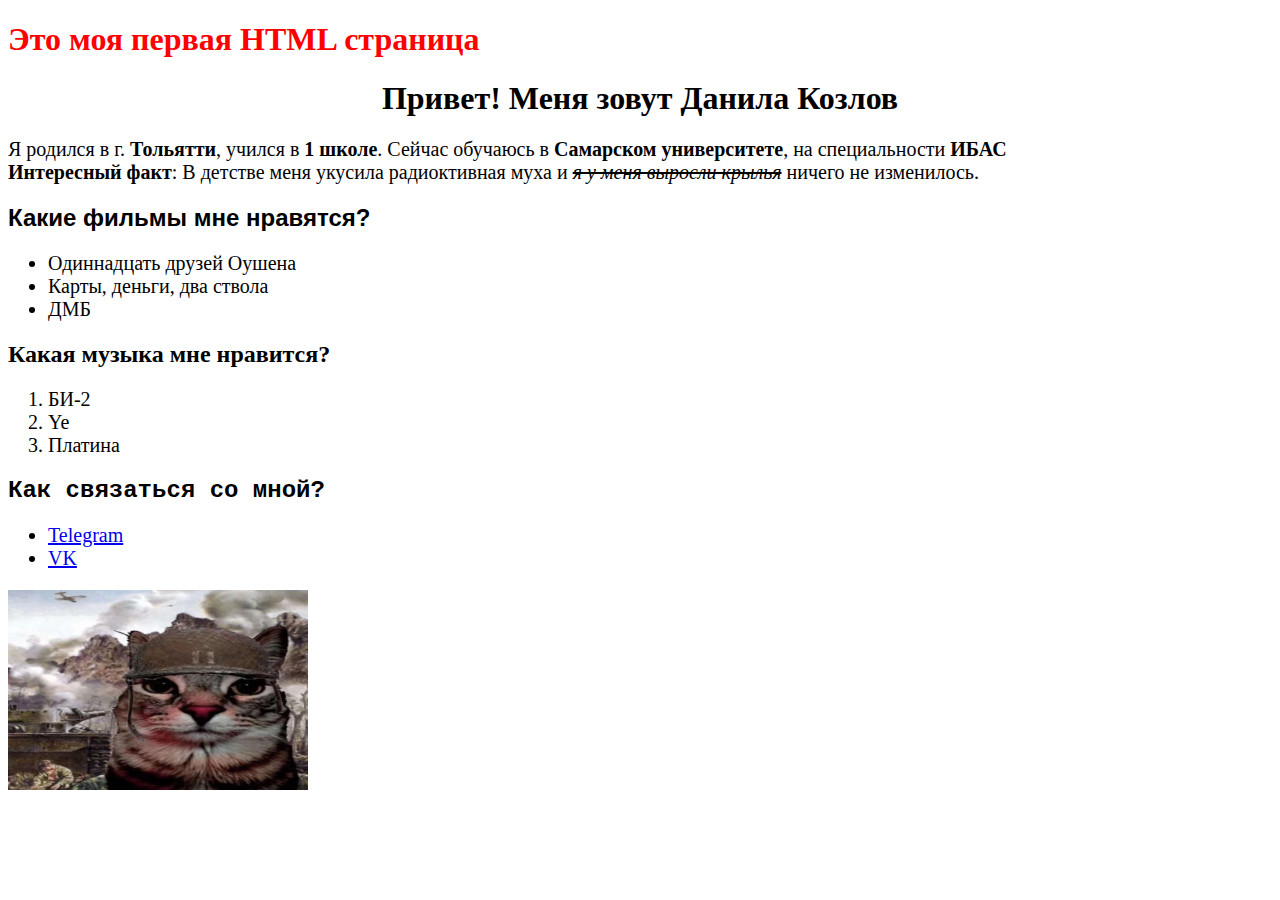
<file: 6213 Козлов Данила - Лабораторная 1 - Исправленная/Задание.html>
<!DOCTYPE html>
<html lang="ru">
	<head>
		<title> Лабораторная работа №1 </title>
	</head>
	<body>
		<h1 style= "color: red"> 
		<b> Это моя первая HTML страница</b>
		</h1>
		<h1 style ="text-align: center">
		Привет! Меня зовут Данила Козлов 
		</h1>
		<p style="font-size: 20px">
		Я родился в г. <b>Тольятти</b>, учился в <b>1 школе</b>. 
		Сейчас обучаюсь в <b>Самарском университете</b>, на специальности <b>ИБАС</b>
		<br><b>Интересный факт</b>: В детстве меня укусила радиоктивная муха и <del><i>я у меня выросли крылья</i></del> ничего не изменилось.</br>
		</p>
		<h2 style="font-family: sans-serif">
		Какие фильмы мне нравятся?
		</h2>
		<p>
		 <ul style="font-size: 20px">
		  <li>Одиннадцать друзей Оушена</li>
		  <li>Карты, деньги, два ствола</li>
		  <li>ДМБ</li>
		 </ul>
		</p>
		<h2 style="font-family: verdana">
		Какая музыка мне нравится?
		</h2>
		<p>
		 <ol style="font-size: 20px">
		  <li>БИ-2</li>
		  <li>Ye</li>
		  <li>Платина</li>
		 </ol>
		</p>
		<h2 style="font-family: courier">
		Как связаться со мной?
		</h2>
		<p>
		 <ul style="font-size: 20px">
		  <li><a href = "https://t.me/kozlov_danila"> Telegram </a></li>
		  <li><a href = "https://vk.com/kozlov.danila"> VK </a></li>
		 </ul>
		</p>
		<img src="Picture\Kot.jpg"
			alt = "Котяра"
			width = "300"
			height = "200"
		/>
	</body>
</html>
</file>
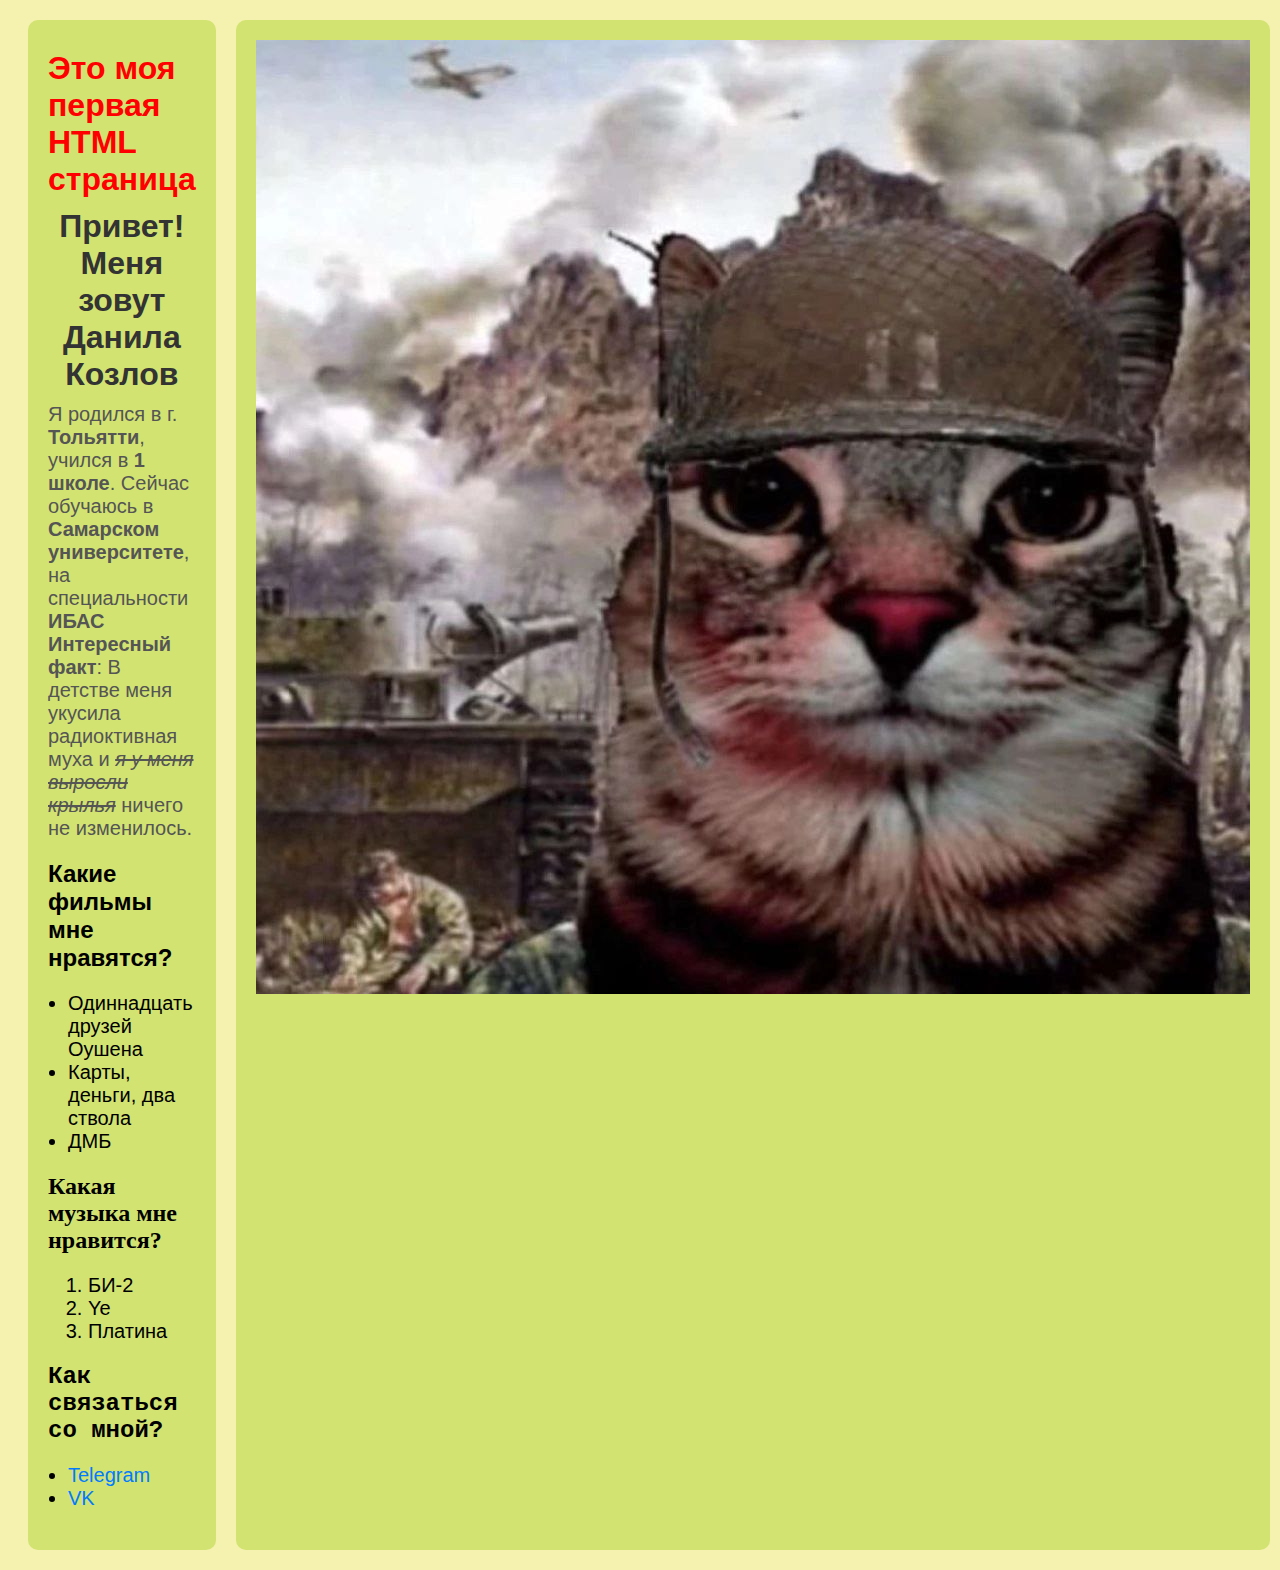
<file: FR 2lab/zad.html>
<!DOCTYPE html>
<html lang="ru">
	<head>
		<title> Лабораторная работа №1 </title>
		<link rel="stylesheet" href="style.css">
	</head>
	<body>
	
	<div class="content">
			<div class="content-left">
				<h1 style= "color: red"> 
				<b> Это моя первая HTML страница</b>
				</h1>
				<h1 style ="text-align: center">
				Привет! Меня зовут Данила Козлов 
				</h1>
				<p style="font-size: 20px">
				Я родился в г. <b>Тольятти</b>, учился в <b>1 школе</b>. 
				Сейчас обучаюсь в <b>Самарском университете</b>, на специальности <b>ИБАС</b>
				<br><b>Интересный факт</b>: В детстве меня укусила радиоктивная муха и <del><i>я у меня выросли крылья</i></del> ничего не изменилось.</br>
				</p>
				<h2 style="font-family: sans-serif">
				Какие фильмы мне нравятся?
			</h2>
				<p>
				<ul style="font-size: 20px">
					<li>Одиннадцать друзей Оушена</li>
					<li>Карты, деньги, два ствола</li>
					<li>ДМБ</li>
				</ul>
				</p>
			<h2 style="font-family: verdana">
			Какая музыка мне нравится?
			</h2>
			<p>
			<ol style="font-size: 20px">
				<li>БИ-2</li>
				<li>Ye</li>
				<li>Платина</li>
			</ol>
			</p>
			<h2 style="font-family: courier">
			Как связаться со мной?
			</h2>
			<p>
			<ul style="font-size: 20px">
				<li><a href = "https://t.me/kozlov_danila"> Telegram </a></li>
				<li><a href = "https://vk.com/kozlov.danila"> VK </a></li>
			</ul>
		</p>
		</div>
		<div class = "content-right">
			<img src="Kot.jpg"
			alt = "Котяра"
			/>
		</div>
	</div>
	</body>
</html>
</file>
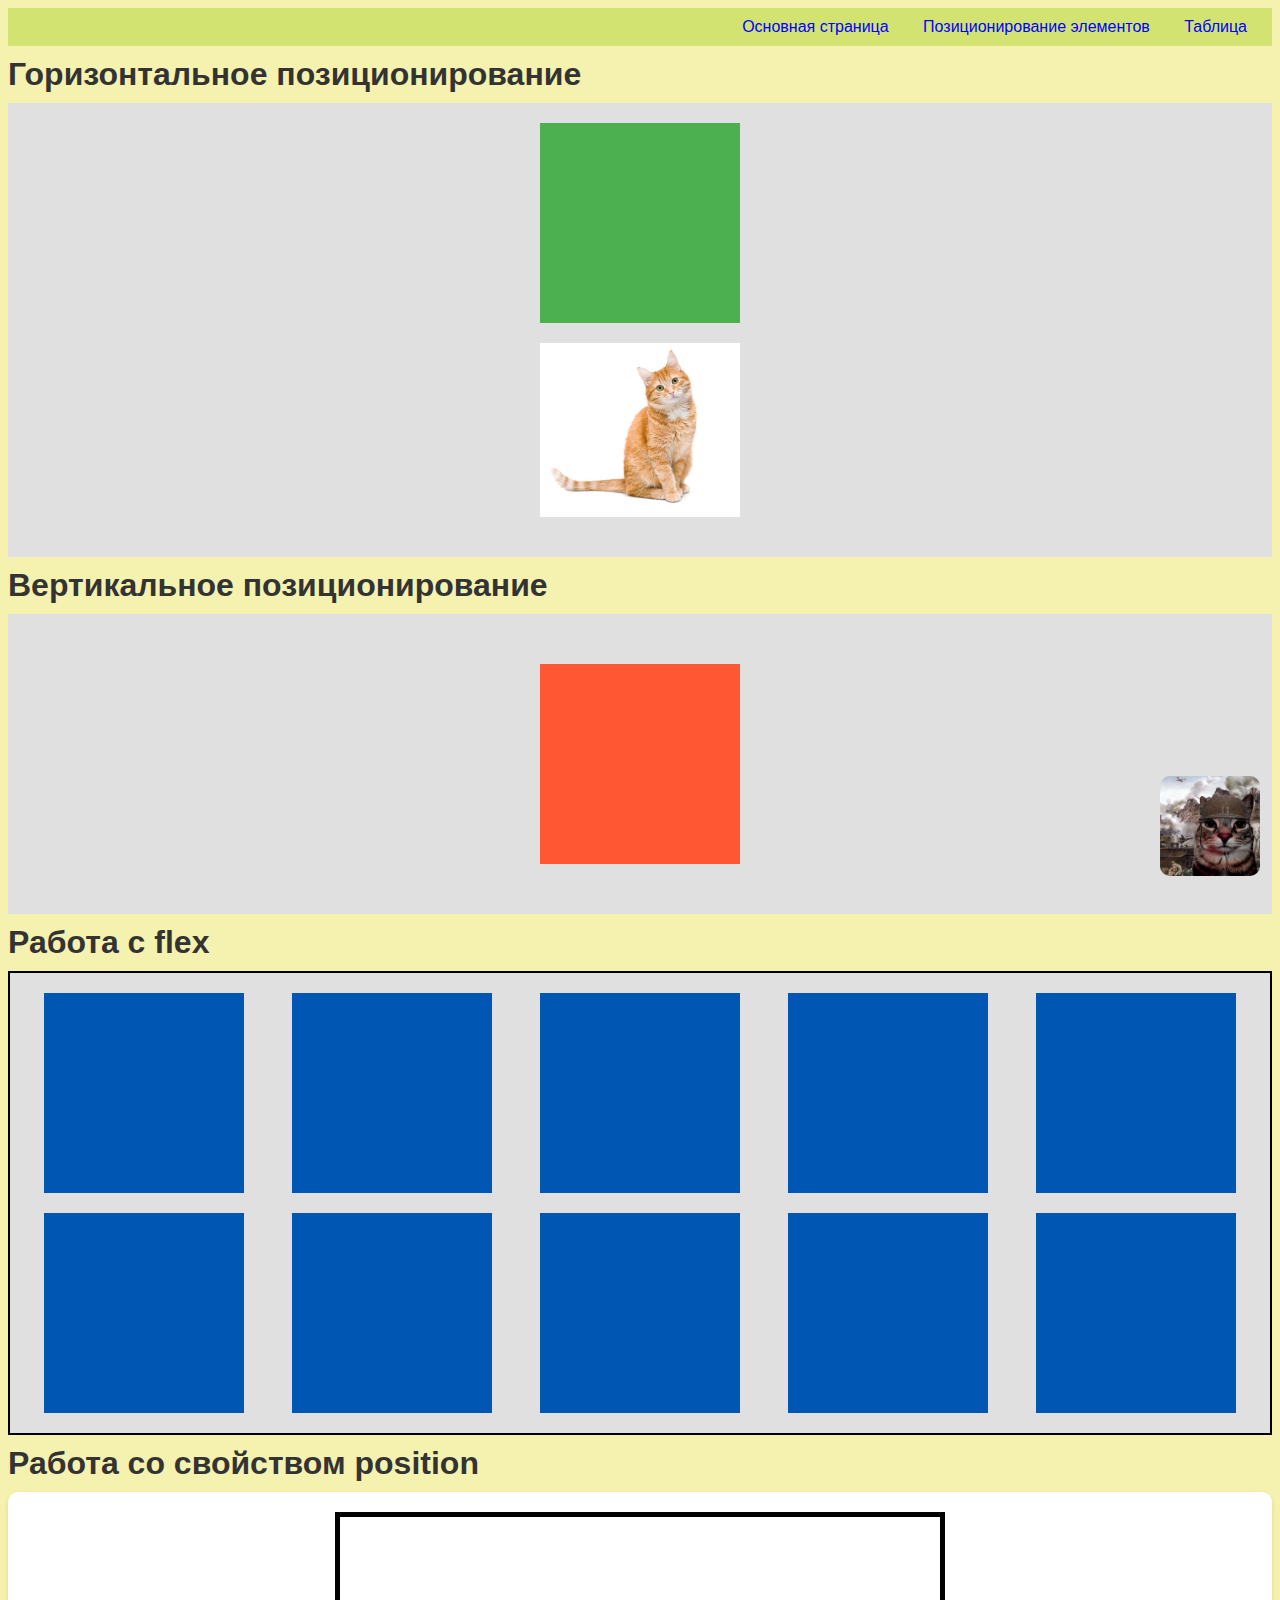
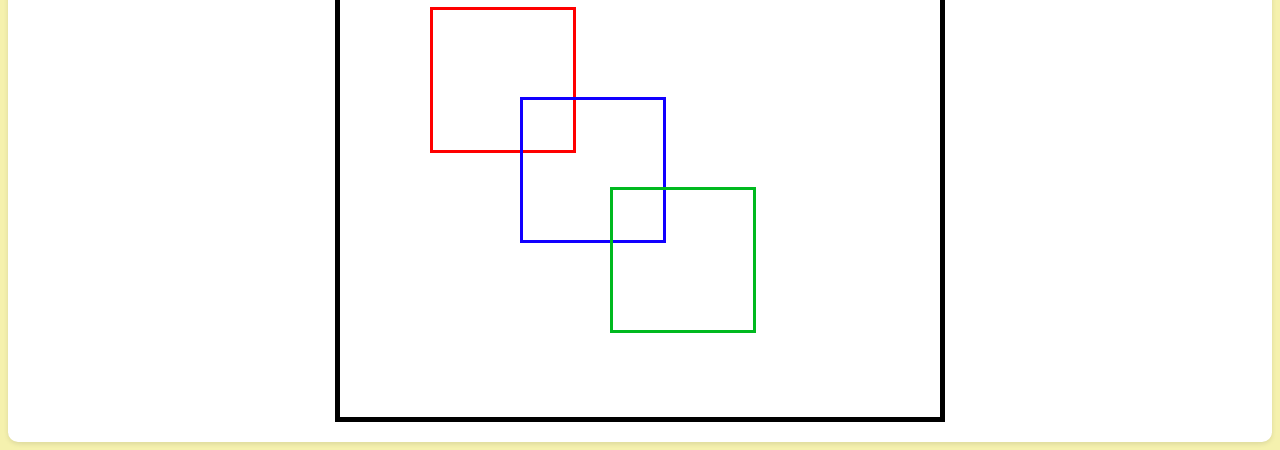
<file: FR lab4/page2.html>
<!DOCTYPE html>
<html lang="ru">
<head>
    <meta charset="UTF-8">
    <meta name="viewport" content="width=device-width, initial-scale=1.0">
    <title>Позиционирование элементов</title>
    <link rel="stylesheet" href="style.css">
</head>
<body>

    <div class="header">
        <a href="zad.html">Основная страница</a>
        <a href="page2.html">Позиционирование элементов</a>
		<a href="table.html">Таблица</a>
    </div>

    <h1>Горизонтальное позиционирование</h1>
    <div class="container">
        <div class="block"></div>
        <img src="cat.jpg" alt="Изображение" class="center-image">
    </div>

    <h1>Вертикальное позиционирование</h1>
    <div class="container-2">
        <div class="block-2"></div>
    </div>

    <h1>Работа с flex</h1>
    <div class="container-3">
        <div class="block-3"></div>
        <div class="block-3"></div>
        <div class="block-3"></div>
        <div class="block-3"></div>
        <div class="block-3"></div>
        <div class="block-3"></div>
        <div class="block-3"></div>
        <div class="block-3"></div>
        <div class="block-3"></div>
        <div class="block-3"></div>
    </div>
	
	<h1>Работа со свойством position</h1>
	
    <div class="container-4">
        <div class="block-4">
            <div class="box1"></div>
            <div class="box2"></div>
            <div class="box3"></div>
        </div>
    </div>

    <div class="fixed-image">
        <img src="Kot.jpg" alt="Котяра" class="cat-image">
    </div>

</body>
</html>
</file>
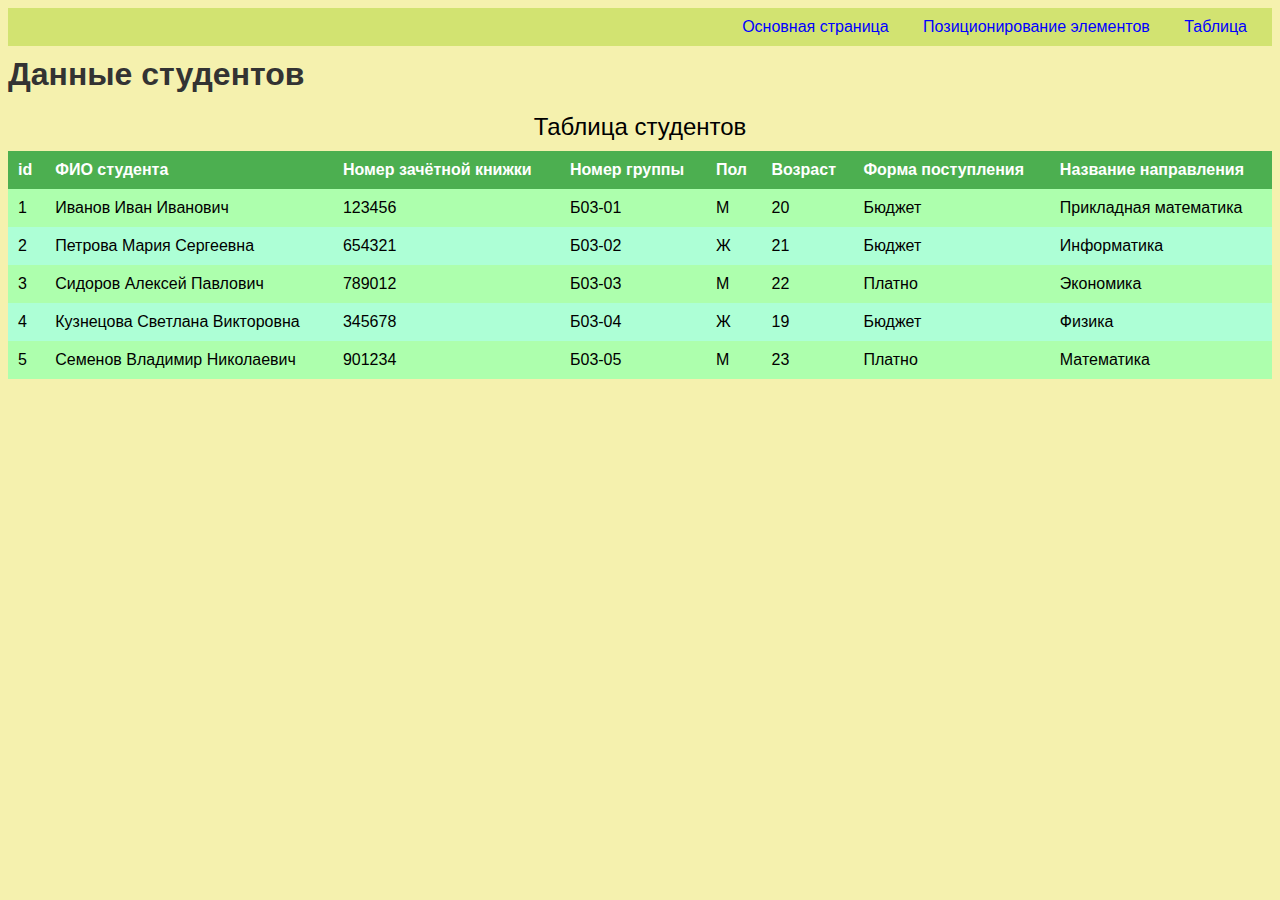
<file: FR lab4/table.html>
<!DOCTYPE html>
<html lang="ru">
<head>
    <meta charset="UTF-8">
    <meta name="viewport" content="width=device-width, initial-scale=1.0">
    <title>Таблица</title>
    <link rel="stylesheet" href="style.css"> 
    <link rel="stylesheet" href="table.css"> 
</head>
<body>

    <div class="header">
        <a href="zad.html">Основная страница</a>
        <a href="page2.html">Позиционирование элементов</a>
        <a href="table.html">Таблица</a>
    </div>

    <h1>Данные студентов</h1>

    <table>
        <caption>Таблица студентов</caption>
        <thead>
            <tr>
                <th>id</th>
                <th>ФИО студента</th>
                <th>Номер зачётной книжки</th>
                <th>Номер группы</th>
                <th>Пол</th>
                <th>Возраст</th>
                <th>Форма поступления</th>
                <th>Название направления</th>
            </tr>
        </thead>
        <tbody>
            <tr>
                <td>1</td>
                <td>Иванов Иван Иванович</td>
                <td>123456</td>
                <td>Б03-01</td>
                <td>М</td>
                <td>20</td>
                <td>Бюджет</td>
                <td>Прикладная математика</td>
            </tr>
            <tr>
                <td>2</td>
                <td>Петрова Мария Сергеевна</td>
                <td>654321</td>
                <td>Б03-02</td>
                <td>Ж</td>
                <td>21</td>
                <td>Бюджет</td>
                <td>Информатика</td>
            </tr>
            <tr>
                <td>3</td>
                <td>Сидоров Алексей Павлович</td>
                <td>789012</td>
                <td>Б03-03</td>
                <td>М</td>
                <td>22</td>
                <td>Платно</td>
                <td>Экономика</td>
            </tr>
            <tr>
                <td>4</td>
                <td>Кузнецова Светлана Викторовна</td>
                <td>345678</td>
                <td>Б03-04</td>
                <td>Ж</td>
                <td>19</td>
                <td>Бюджет</td>
                <td>Физика</td>
            </tr>
            <tr>
                <td>5</td>
                <td>Семенов Владимир Николаевич</td>
                <td>901234</td>
                <td>Б03-05</td>
                <td>М</td>
                <td>23</td>
                <td>Платно</td>
                <td>Математика</td>
            </tr>
        </tbody>
    </table>

</body>
</html>
</file>
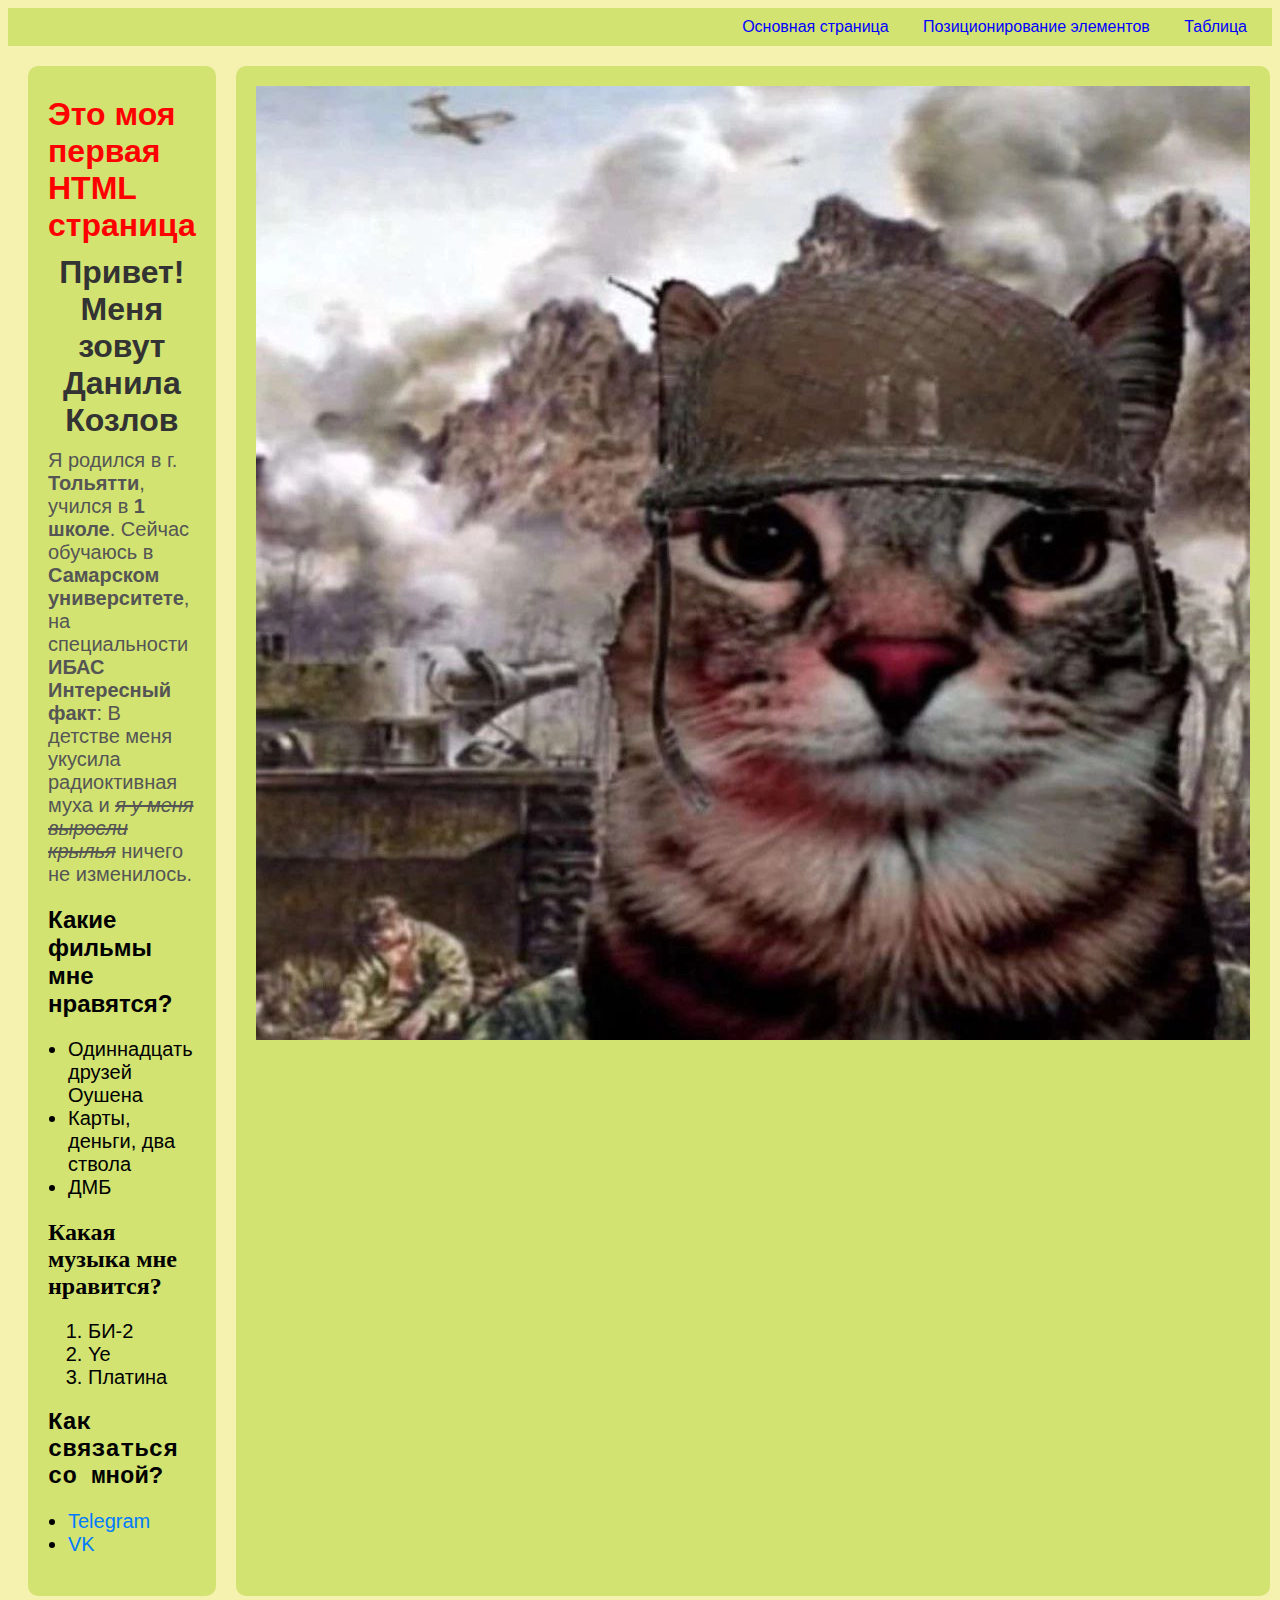
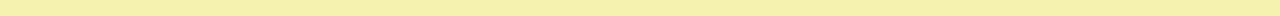
<file: FR lab4/zad.html>
<!DOCTYPE html>
<html lang="ru">

	<head>
		<title> Лабораторная работа №1 </title>
		<link rel="stylesheet" href="style.css">
	</head>
	<body>
	<div class="header">
        <a href="zad.html">Основная страница</a>
        <a href="page2.html">Позиционирование элементов</a>
		<a href="table.html">Таблица</a>
    </div>
	<div class="content">
			<div class="content-left">
				<h1 style= "color: red"> 
				<b> Это моя первая HTML страница</b>
				</h1>
				<h1 style ="text-align: center">
				Привет! Меня зовут Данила Козлов 
				</h1>
				<p style="font-size: 20px">
				Я родился в г. <b>Тольятти</b>, учился в <b>1 школе</b>. 
				Сейчас обучаюсь в <b>Самарском университете</b>, на специальности <b>ИБАС</b>
				<br><b>Интересный факт</b>: В детстве меня укусила радиоктивная муха и <del><i>я у меня выросли крылья</i></del> ничего не изменилось.</br>
				</p>
				<h2 style="font-family: sans-serif">
				Какие фильмы мне нравятся?
			</h2>
				<p>
				<ul style="font-size: 20px">
					<li>Одиннадцать друзей Оушена</li>
					<li>Карты, деньги, два ствола</li>
					<li>ДМБ</li>
				</ul>
				</p>
			<h2 style="font-family: verdana">
			Какая музыка мне нравится?
			</h2>
			<p>
			<ol style="font-size: 20px">
				<li>БИ-2</li>
				<li>Ye</li>
				<li>Платина</li>
			</ol>
			</p>
			<h2 style="font-family: courier">
			Как связаться со мной?
			</h2>
			<p>
			<ul style="font-size: 20px">
				<li><a href = "https://t.me/kozlov_danila"> Telegram </a></li>
				<li><a href = "https://vk.com/kozlov.danila"> VK </a></li>
			</ul>
		</p>
		</div>
		<div class = "content-right">
			<img src="Kot.jpg"
			alt = "Котяра"
			/>
		</div>
	</div>
	</body>
</html>
</file>
<file: css/style.css>
.carousel-inner img {
    width: 100%; 
    height: 1000px; 
    object-fit: cover; 
	margin-top: 20px;
}
.list-group {
    position: fixed;
    z-index: 9999;
	top: 10px;
    left: 93%;
	margin-right:10px;
}
.list-group-item{
    margin: 0%;
}

a {
    margin: 5px;
}

.mt-4{
	margin-bottom:20px;
	
}
.btn-info {
	
	--bs-btn-bg: #0d6efd;
	--bs-btn-color: #fff;
}
.btn-primary{
	--bs-btn-active-bg:#3dd5f3;
	--bs-btn-hover-bg: #3dd5f3;
	--bs-btn-active-color: #000;
	--bs-btn-hover-color: #000;
}
img{
	border-radius:20px;
	height:50%;
	
}
.proval{
	background-color:red;
}
 @media (max-width: 720px) {
    .actor-photo {
        display: none;
    }
}
</file>
<file: style.css>
body {
    background-color: #f5f1ae;
    font-family: Arial, sans-serif; 
}

.content {
    display: flex;
    margin: 20px;
}

.content-left {
    background-color: #d2e371; 
    padding: 20px; 
    margin-right: 20px; 
    border-radius: 10px; 
    flex: 1;
}

.content-right {
    background-color: #d2e371; 
    padding: 20px; 
    border-radius: 10px; 
    flex: 1; 
}

h1 {
    font-size: 2em; 
    color: #333; 
    margin: 10px 0; 
}

p {
    font-size: 1.2em; 
    color: #555; 
    margin: 10px 0; 
}

ul {
    padding-left: 20px; 
}


a {
    color: #007BFF; 
    text-decoration: none; 
}

a:hover {
    text-decoration: underline; 
}

.profile-photo {
    width: 100%; 
    max-width: 200; 
    border-radius: 20; 
}

.header {
    background-color: #d2e371;
    color: white;
    padding: 10px;
    text-align: right;
}

.header a {
    color: blue;
    text-decoration: none;
    padding: 0 15px;
}

.container {
    background-color: #e0e0e0;
    text-align: center; 
    padding: 20px;
}

.block {
    width: 200px;
    height: 200px;
    background-color: #4CAF50;
    margin: 0 auto; 
}


.center-image {
    width: 200px;
    margin: 20px auto; 
    display: block; /
}


.container-2 {
    background-color: #e0e0e0;
    height: 300px; 
    display: flex; 
    justify-content: center; 
    align-items: center; 
}

.block-2 {
    width: 200px;
    height: 200px;
    background-color: #FF5733;
}


.container-3 {
    background-color: #e0e0e0;
    display: flex;
    flex-wrap: wrap;

    justify-content: space-around;
    border: 2px solid #000;
    padding: 10px;
}

.block-3 {
    width: 200px;
    height: 200px;
    background-color: #0056b3;
    margin: 10px;
}
.container-4 {
    background-color: #ffffff;
    padding: 20px;
    border-radius: 10px;
    box-shadow: 0 2px 5px rgba(0, 0, 0, 0.1);
}
.block-4 {
    width: 600px;
    height: 500px;
    background-color: #ffffffe0;
    border: 5px solid #000000;
    margin: 0 auto;
    position: relative;
}
.box1 {
    width: 140px;          
    height: 140px;         
    background-color: rgba(255, 255, 255, 0);
    border: 3.5px solid #ff0000;
    position: absolute;    
    top: 90px;            
    left: 90px;
}

.box2 {
    width: 140px;          
    height: 140px;         
    background-color: rgba(255, 255, 255, 0);
    border: 3.5px solid #1100ff;
    position: absolute;    
    top: 180px;            
    left: 180px;
}

.box3 {
    width: 140px;          
    height: 140px;         
    background-color: rgba(255, 255, 255, 0);
    border: 3.5px solid #00b91f;
    position: absolute;    
    top: 270px;            
    left: 270px;
}

.fixed-image {
    position: fixed;
    right: 20px;
    bottom: 20px;
}

.cat-image {
    width: 100px;
    height: 100px;
    border-radius: 10px; 
}
</file>
<file: table.css>
table {
    width: 100%;
    border-collapse: collapse;
    margin: 20px 0; 
}

caption {
    font-size: 1.5em; 
    margin-bottom: 10px; 
}

th, td {
    padding: 10px; 
    text-align: left; 
}

thead {
    background-color: #4CAF50;
    color: white; 
}

tbody tr:nth-child(even) {
    background-color: #adffd6; 
}

tbody tr:nth-child(odd) {
    background-color: #adffad; 
}

tbody tr:hover {
    background-color: #ddd; 
}
</file>
<file: FR 2lab/style.css>
body {
    background-color: #f5f1ae;
    font-family: Arial, sans-serif; 
}

.content {
    display: flex;
    margin: 20px;
}

.content-left {
    background-color: #d2e371; 
    padding: 20px; 
    margin-right: 20px; 
    border-radius: 10px; 
    flex: 1;
}

.content-right {
    background-color: #d2e371; 
    padding: 20px; 
    border-radius: 10px; 
    flex: 1; 
}

h1 {
    font-size: 2em; 
    color: #333; 
    margin: 10px 0; 
}

p {
    font-size: 1.2em; 
    color: #555; 
    margin: 10px 0; 
}

ul {
    padding-left: 20px; 
}


a {
    color: #007BFF; 
    text-decoration: none; 
}

a:hover {
    text-decoration: underline; 
}

.profile-photo {
    width: 100%; 
    max-width: 200; 
    border-radius: 20; 
}
</file>
<file: FR lab4/style.css>
body {
    background-color: #f5f1ae;
    font-family: Arial, sans-serif; 
}

.content {
    display: flex;
    margin: 20px;
}

.content-left {
    background-color: #d2e371; 
    padding: 20px; 
    margin-right: 20px; 
    border-radius: 10px; 
    flex: 1;
}

.content-right {
    background-color: #d2e371; 
    padding: 20px; 
    border-radius: 10px; 
    flex: 1; 
}

h1 {
    font-size: 2em; 
    color: #333; 
    margin: 10px 0; 
}

p {
    font-size: 1.2em; 
    color: #555; 
    margin: 10px 0; 
}

ul {
    padding-left: 20px; 
}


a {
    color: #007BFF; 
    text-decoration: none; 
}

a:hover {
    text-decoration: underline; 
}

.profile-photo {
    width: 100%; 
    max-width: 200; 
    border-radius: 20; 
}

.header {
    background-color: #d2e371;
    color: white;
    padding: 10px;
    text-align: right;
}

.header a {
    color: blue;
    text-decoration: none;
    padding: 0 15px;
}

.container {
    background-color: #e0e0e0;
    text-align: center; 
    padding: 20px;
}

.block {
    width: 200px;
    height: 200px;
    background-color: #4CAF50;
    margin: 0 auto; 
}


.center-image {
    width: 200px;
    margin: 20px auto; 
    display: block; /
}


.container-2 {
    background-color: #e0e0e0;
    height: 300px; 
    display: flex; 
    justify-content: center; 
    align-items: center; 
}

.block-2 {
    width: 200px;
    height: 200px;
    background-color: #FF5733;
}


.container-3 {
    background-color: #e0e0e0;
    display: flex;
    flex-wrap: wrap;

    justify-content: space-around;
    border: 2px solid #000;
    padding: 10px;
}

.block-3 {
    width: 200px;
    height: 200px;
    background-color: #0056b3;
    margin: 10px;
}
.container-4 {
    background-color: #ffffff;
    padding: 20px;
    border-radius: 10px;
    box-shadow: 0 2px 5px rgba(0, 0, 0, 0.1);
}
.block-4 {
    width: 600px;
    height: 500px;
    background-color: #ffffffe0;
    border: 5px solid #000000;
    margin: 0 auto;
    position: relative;
}
.box1 {
    width: 140px;          
    height: 140px;         
    background-color: rgba(255, 255, 255, 0);
    border: 3.5px solid #ff0000;
    position: absolute;    
    top: 90px;            
    left: 90px;
}

.box2 {
    width: 140px;          
    height: 140px;         
    background-color: rgba(255, 255, 255, 0);
    border: 3.5px solid #1100ff;
    position: absolute;    
    top: 180px;            
    left: 180px;
}

.box3 {
    width: 140px;          
    height: 140px;         
    background-color: rgba(255, 255, 255, 0);
    border: 3.5px solid #00b91f;
    position: absolute;    
    top: 270px;            
    left: 270px;
}

.fixed-image {
    position: fixed;
    right: 20px;
    bottom: 20px;
}

.cat-image {
    width: 100px;
    height: 100px;
    border-radius: 10px; 
}
</file>
<file: FR lab4/table.css>
table {
    width: 100%;
    border-collapse: collapse;
    margin: 20px 0; 
}

caption {
    font-size: 1.5em; 
    margin-bottom: 10px; 
}

th, td {
    padding: 10px; 
    text-align: left; 
}

thead {
    background-color: #4CAF50;
    color: white; 
}

tbody tr:nth-child(even) {
    background-color: #adffd6; 
}

tbody tr:nth-child(odd) {
    background-color: #adffad; 
}

tbody tr:hover {
    background-color: #ddd; 
}
</file>
